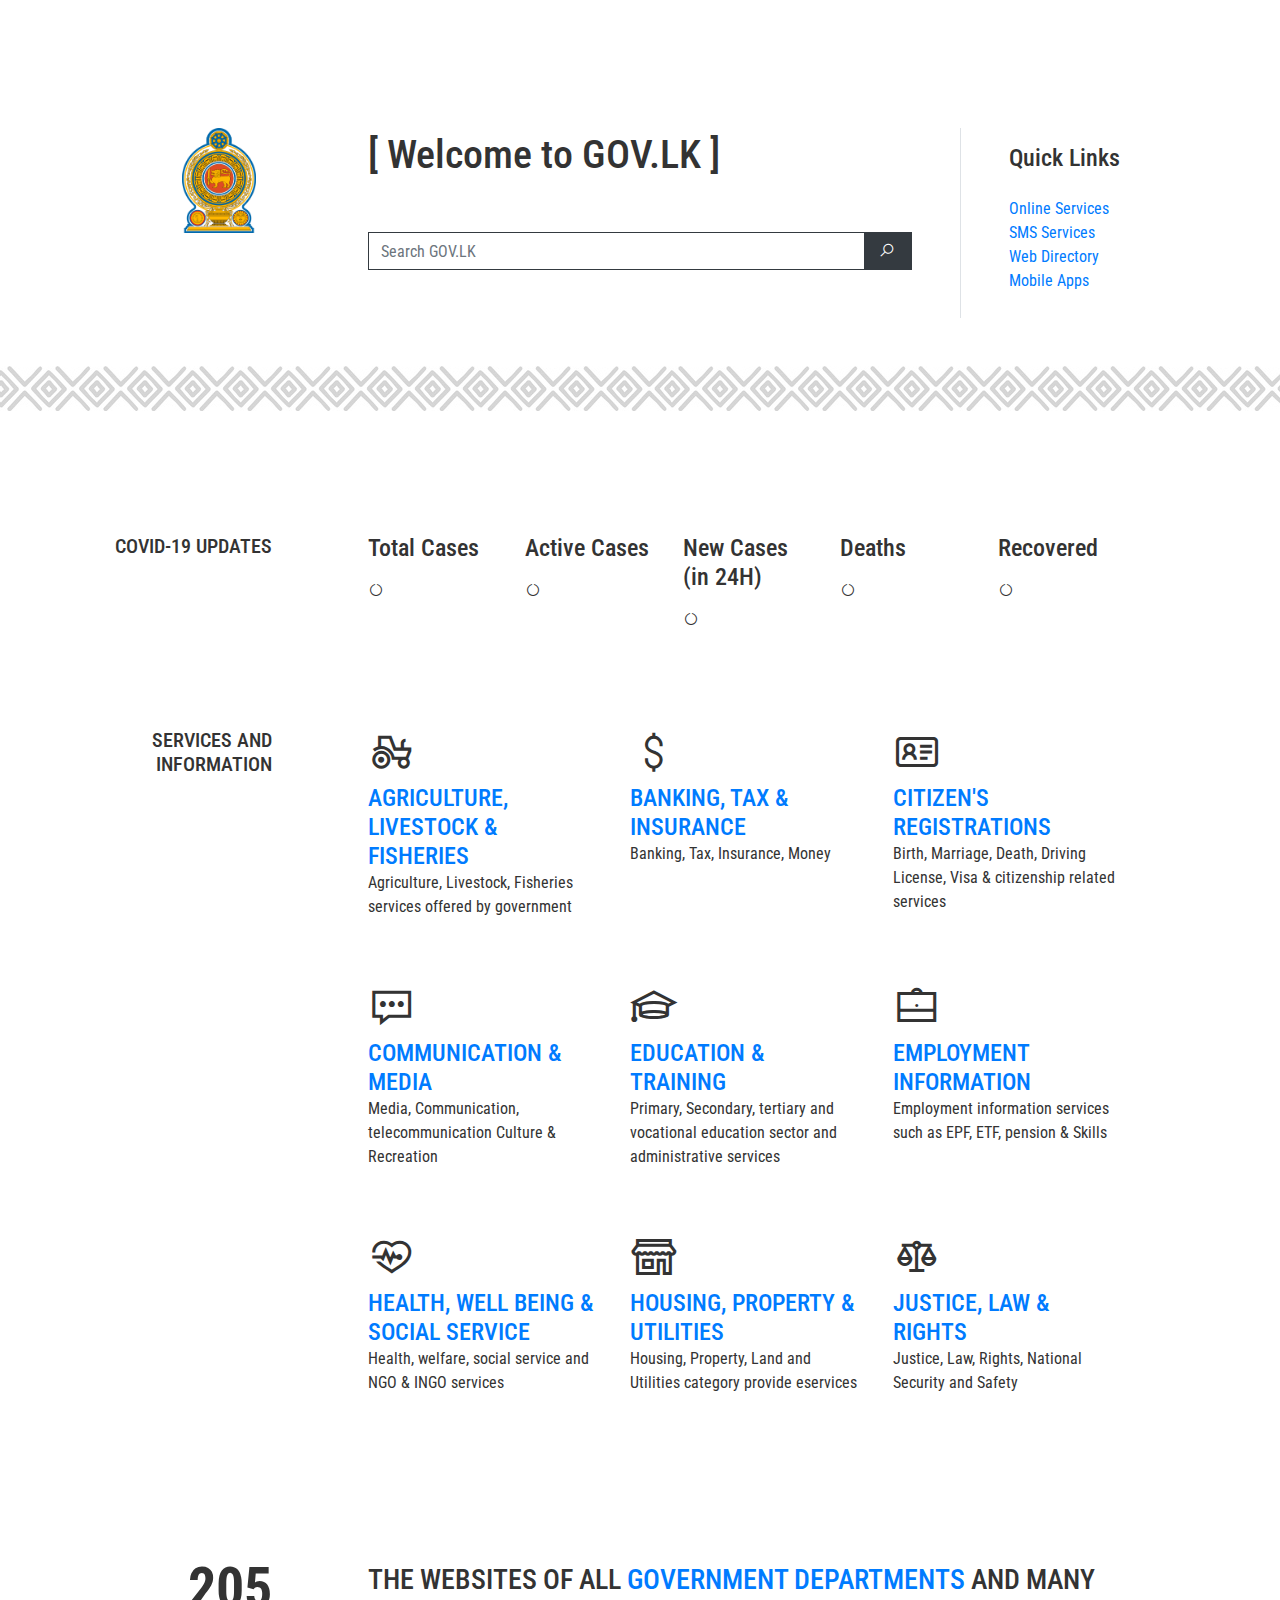
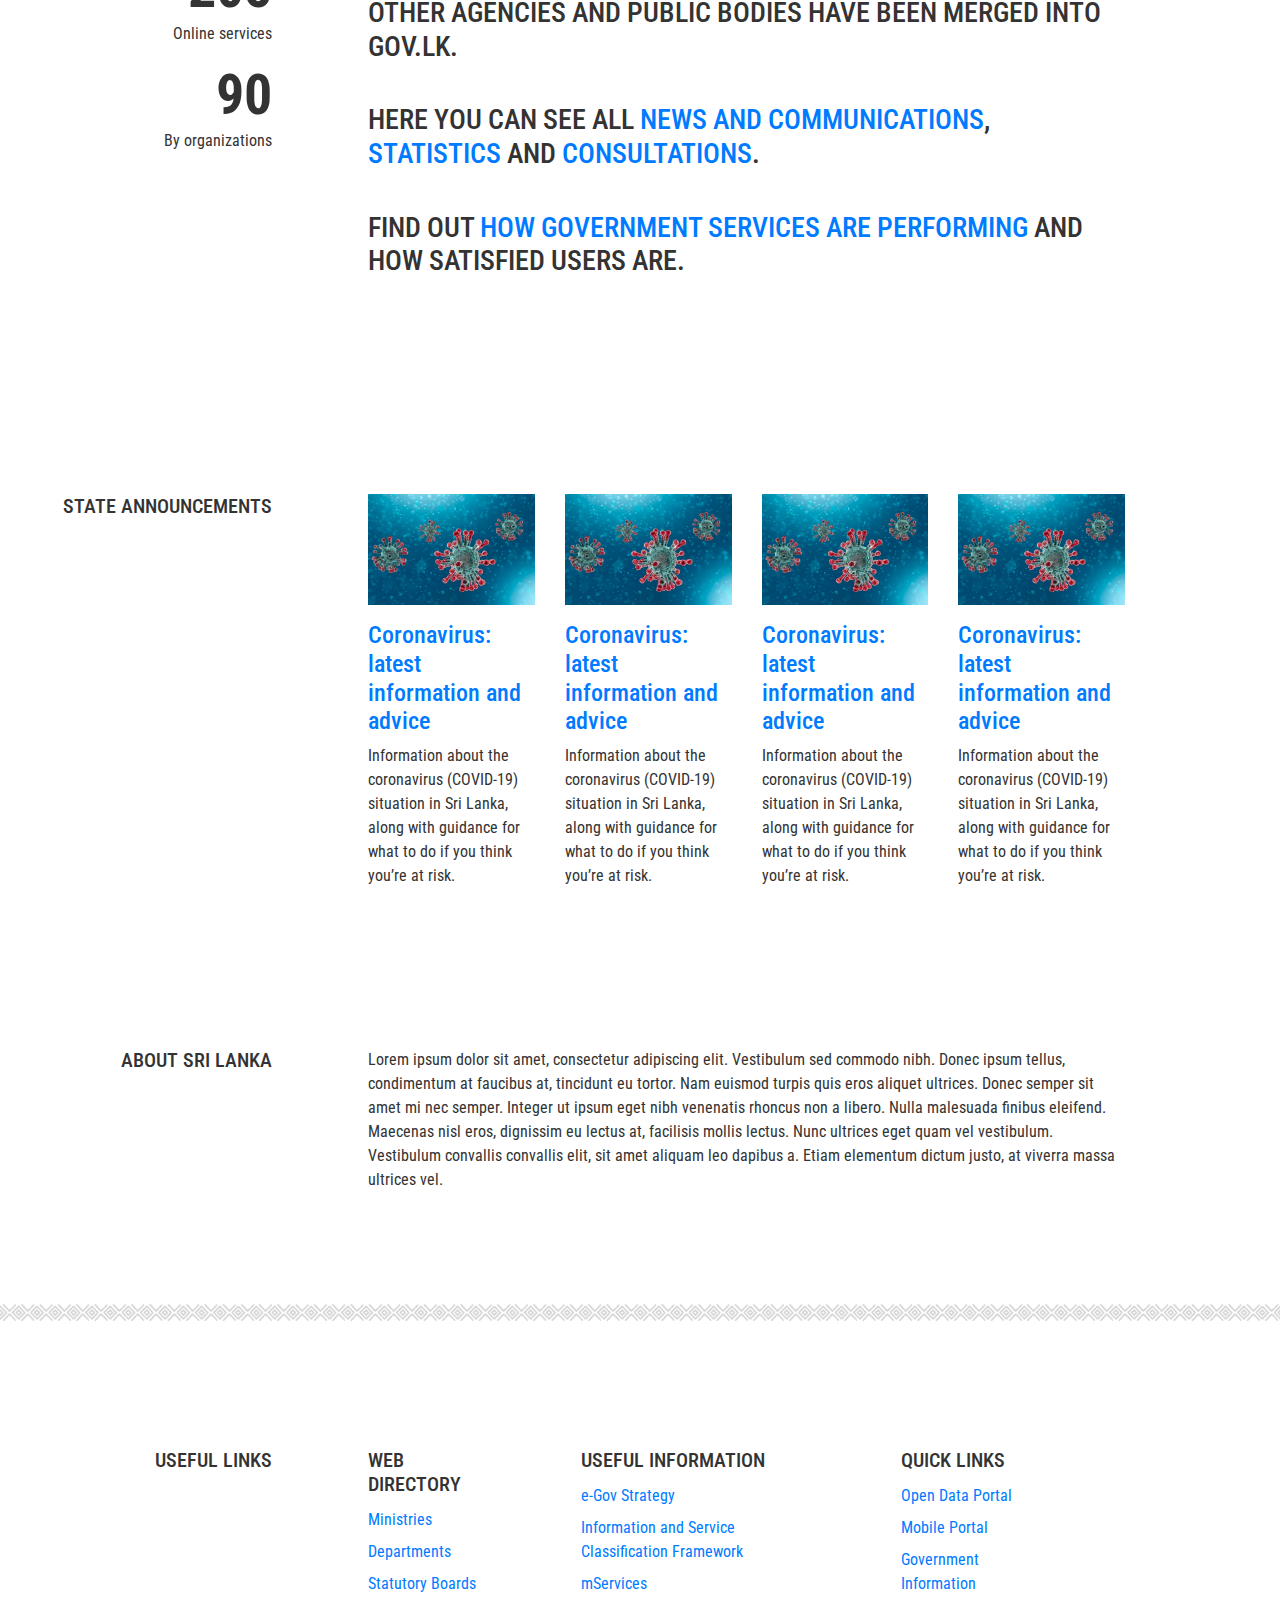
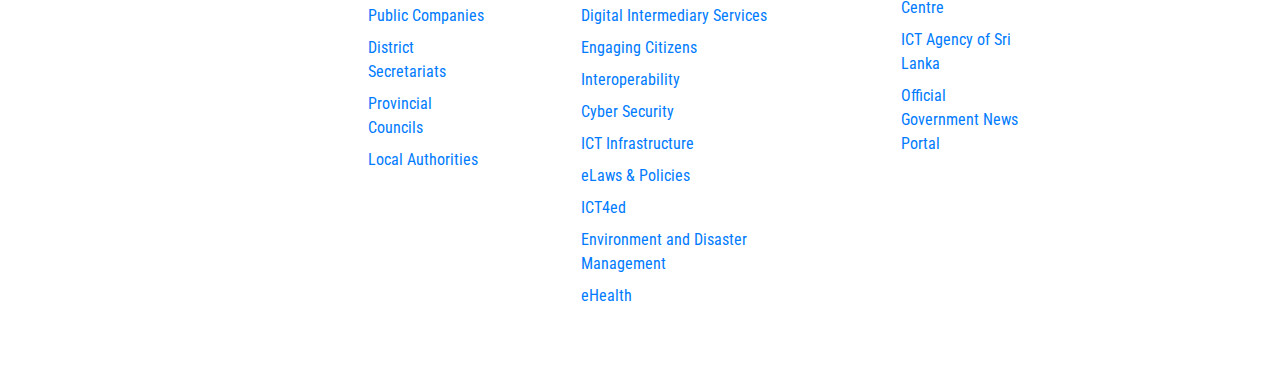
<file: index.html>
<!doctype html>
<html>
<head>
    <link rel="icon" type="image/png" href="http://nipunadodan.com/favicon.png">
    <meta charset="utf-8">
    <meta http-equiv="X-UA-Compatible" content="IE=edge">
    <meta name="viewport" content="width=device-width, initial-scale=1">
    <meta name="description" content="">
    <meta name="keywords" content="">
    <meta name="author" content="Nipuna Dodantenna">
    <meta name="theme-color" content="#65005E" />
    <meta name="apple-itunes-app" content="app-id="/>
    <meta name="google-play-app" content="app-id=">
    <meta name="google-site-verification" content="" />

    <title>GOV.LK</title>

    <link href="https://fonts.googleapis.com/css2?family=Roboto+Condensed:wght@300;400;700&display=swap" rel="stylesheet">
    <link href="assets/css/bootstrap.min.css" rel="stylesheet" />
    <link href="assets/css/intlTelInput.min.css" rel="stylesheet">
    <link href="assets/css/datetimepicker.min.css" rel="stylesheet">
    <link href="assets/css/swiper.min.css" rel="stylesheet">
    <link href="assets/webfonts/fontawesome/css/all.min.css" rel="stylesheet" >
    <link href="assets/webfonts/line-awesome/css/line-awesome.min.css" rel="stylesheet" >
    <link href="assets/css/styles.css" rel="stylesheet" />

    <script src="assets/js/jquery.min.js"></script>
</head>

<body data-spy="scroll" data-target=".navbar" data-offset="56">
    <div id="content">

    </div>
    <script src="assets/js/bootstrap.bundle.min.js"></script>
    <script src="assets/js/datetimepicker.min.js"></script>
    <script src="assets/js/intlTelInput.min.js"></script>

    <script src="assets/js/swiper.min.js"></script>
    <script src="config.js"></script>
    <script src="assets/js/scripts.js"></script>
</body>
</html>
</file>
<file: assets/css/styles.css>
body{font-family:'Roboto Condensed', sans-serif;color:#333}.text-normal{font-size:1rem}.text-small{font-size:0.8rem}.text-bold{font-weight:700}.SF-thin{font-weight:200}h1.home-title{font-weight:700}.pre{font-family:SFMono-Regular,Menlo,Monaco,Consolas,"Liberation Mono","Courier New",monospace;font-size:87.5%;background:#f2f2f2;padding:5px 10px;border-radius:3px}.py-10{padding-top:6rem !important;padding-bottom:6rem !important}.py-15{padding-top:8rem !important;padding-bottom:8rem !important}.pt-15{padding-top:8rem !important}.pb-15{padding-bottom:8rem !important}.state_logo{position:relative;top:3px}#border{background:-webkit-gradient(linear, left bottom, left top, from(rgba(255,255,255,0.8)), to(rgba(255,255,255,0.8))),url("../../assets/images/border.jpg");background:linear-gradient(0deg, rgba(255,255,255,0.8), rgba(255,255,255,0.8)),url("../../assets/images/border.jpg");height:48px;background-repeat:repeat-x}#border-sm{background:-webkit-gradient(linear, left bottom, left top, from(rgba(255,255,255,0.8)), to(rgba(255,255,255,0.8))),url("../../assets/images/border.jpg");background:linear-gradient(0deg, rgba(255,255,255,0.8), rgba(255,255,255,0.8)),url("../../assets/images/border.jpg");background-size:20%;height:48px;background-repeat:repeat-x}

/*# sourceMappingURL=styles.css.map */
</file>
<file: assets/css/intlTelInput.min.css>
.intl-tel-input{position:relative;display:inline-block}.intl-tel-input *{box-sizing:border-box;-moz-box-sizing:border-box}.intl-tel-input .hide{display:none}.intl-tel-input .v-hide{visibility:hidden}.intl-tel-input input,.intl-tel-input input[type=tel],.intl-tel-input input[type=text]{position:relative;z-index:0;margin-top:0!important;margin-bottom:0!important;padding-right:36px;margin-right:0}.intl-tel-input .flag-container{position:absolute;top:0;bottom:0;right:0;padding:1px}.intl-tel-input .selected-flag{z-index:1;position:relative;width:36px;height:100%;padding:0 0 0 8px}.intl-tel-input .selected-flag .iti-flag{position:absolute;top:0;bottom:0;margin:auto}.intl-tel-input .selected-flag .iti-arrow{position:absolute;top:50%;margin-top:-2px;right:6px;width:0;height:0;border-left:3px solid transparent;border-right:3px solid transparent;border-top:4px solid #555}.intl-tel-input .selected-flag .iti-arrow.up{border-top:none;border-bottom:4px solid #555}.intl-tel-input .country-list{position:absolute;z-index:2;list-style:none;text-align:left;padding:0;margin:0 0 0 -1px;box-shadow:1px 1px 4px rgba(0,0,0,.2);background-color:#fff;border:1px solid #ccc;white-space:nowrap;max-height:200px;overflow-y:scroll;-webkit-overflow-scrolling:touch}.intl-tel-input .country-list.dropup{bottom:100%;margin-bottom:-1px}.intl-tel-input .country-list .flag-box{display:inline-block;width:20px}@media (max-width:500px){.intl-tel-input .country-list{white-space:normal}}.intl-tel-input .country-list .divider{padding-bottom:5px;margin-bottom:5px;border-bottom:1px solid #ccc}.intl-tel-input .country-list .country{padding:5px 10px}.intl-tel-input .country-list .country .dial-code{color:#999}.intl-tel-input .country-list .country.highlight{background-color:rgba(0,0,0,.05)}.intl-tel-input .country-list .country-name,.intl-tel-input .country-list .dial-code,.intl-tel-input .country-list .flag-box{vertical-align:middle}.intl-tel-input .country-list .country-name,.intl-tel-input .country-list .flag-box{margin-right:6px}.intl-tel-input.allow-dropdown input,.intl-tel-input.allow-dropdown input[type=tel],.intl-tel-input.allow-dropdown input[type=text],.intl-tel-input.separate-dial-code input,.intl-tel-input.separate-dial-code input[type=tel],.intl-tel-input.separate-dial-code input[type=text]{padding-right:6px;padding-left:52px;margin-left:0}.intl-tel-input.allow-dropdown .flag-container,.intl-tel-input.separate-dial-code .flag-container{right:auto;left:0}.intl-tel-input.allow-dropdown .selected-flag,.intl-tel-input.separate-dial-code .selected-flag{width:46px}.intl-tel-input.allow-dropdown .flag-container:hover{cursor:pointer}.intl-tel-input.allow-dropdown .flag-container:hover .selected-flag{background-color:rgba(0,0,0,.05)}.intl-tel-input.allow-dropdown input[disabled]+.flag-container:hover,.intl-tel-input.allow-dropdown input[readonly]+.flag-container:hover{cursor:default}.intl-tel-input.allow-dropdown input[disabled]+.flag-container:hover .selected-flag,.intl-tel-input.allow-dropdown input[readonly]+.flag-container:hover .selected-flag{background-color:transparent}.intl-tel-input.separate-dial-code .selected-flag{background-color:rgba(0,0,0,.05);display:table}.intl-tel-input.separate-dial-code .selected-dial-code{display:table-cell;vertical-align:middle;padding-left:28px}.intl-tel-input.separate-dial-code.iti-sdc-2 input,.intl-tel-input.separate-dial-code.iti-sdc-2 input[type=tel],.intl-tel-input.separate-dial-code.iti-sdc-2 input[type=text]{padding-left:66px}.intl-tel-input.separate-dial-code.iti-sdc-2 .selected-flag{width:60px}.intl-tel-input.separate-dial-code.allow-dropdown.iti-sdc-2 input,.intl-tel-input.separate-dial-code.allow-dropdown.iti-sdc-2 input[type=tel],.intl-tel-input.separate-dial-code.allow-dropdown.iti-sdc-2 input[type=text]{padding-left:76px}.intl-tel-input.separate-dial-code.allow-dropdown.iti-sdc-2 .selected-flag{width:70px}.intl-tel-input.separate-dial-code.iti-sdc-3 input,.intl-tel-input.separate-dial-code.iti-sdc-3 input[type=tel],.intl-tel-input.separate-dial-code.iti-sdc-3 input[type=text]{padding-left:74px}.intl-tel-input.separate-dial-code.iti-sdc-3 .selected-flag{width:68px}.intl-tel-input.separate-dial-code.allow-dropdown.iti-sdc-3 input,.intl-tel-input.separate-dial-code.allow-dropdown.iti-sdc-3 input[type=tel],.intl-tel-input.separate-dial-code.allow-dropdown.iti-sdc-3 input[type=text]{padding-left:84px}.intl-tel-input.separate-dial-code.allow-dropdown.iti-sdc-3 .selected-flag{width:78px}.intl-tel-input.separate-dial-code.iti-sdc-4 input,.intl-tel-input.separate-dial-code.iti-sdc-4 input[type=tel],.intl-tel-input.separate-dial-code.iti-sdc-4 input[type=text]{padding-left:82px}.intl-tel-input.separate-dial-code.iti-sdc-4 .selected-flag{width:76px}.intl-tel-input.separate-dial-code.allow-dropdown.iti-sdc-4 input,.intl-tel-input.separate-dial-code.allow-dropdown.iti-sdc-4 input[type=tel],.intl-tel-input.separate-dial-code.allow-dropdown.iti-sdc-4 input[type=text]{padding-left:92px}.intl-tel-input.separate-dial-code.allow-dropdown.iti-sdc-4 .selected-flag{width:86px}.intl-tel-input.separate-dial-code.iti-sdc-5 input,.intl-tel-input.separate-dial-code.iti-sdc-5 input[type=tel],.intl-tel-input.separate-dial-code.iti-sdc-5 input[type=text]{padding-left:90px}.intl-tel-input.separate-dial-code.iti-sdc-5 .selected-flag{width:84px}.intl-tel-input.separate-dial-code.allow-dropdown.iti-sdc-5 input,.intl-tel-input.separate-dial-code.allow-dropdown.iti-sdc-5 input[type=tel],.intl-tel-input.separate-dial-code.allow-dropdown.iti-sdc-5 input[type=text]{padding-left:100px}.intl-tel-input.separate-dial-code.allow-dropdown.iti-sdc-5 .selected-flag{width:94px}.intl-tel-input.iti-container{position:absolute;top:-1000px;left:-1000px;z-index:1060;padding:1px}.intl-tel-input.iti-container:hover{cursor:pointer}.iti-mobile .intl-tel-input.iti-container{top:30px;bottom:30px;left:30px;right:30px;position:fixed}.iti-mobile .intl-tel-input .country-list{max-height:100%;width:100%}.iti-mobile .intl-tel-input .country-list .country{padding:10px 10px;line-height:1.5em}.iti-flag{width:20px}.iti-flag.be{width:18px}.iti-flag.ch{width:15px}.iti-flag.mc{width:19px}.iti-flag.ne{width:18px}.iti-flag.np{width:13px}.iti-flag.va{width:15px}@media (-webkit-min-device-pixel-ratio:2),(min-resolution:192dpi){.iti-flag{background-size:5652px 15px}}.iti-flag.ac{height:10px;background-position:0 0}.iti-flag.ad{height:14px;background-position:-22px 0}.iti-flag.ae{height:10px;background-position:-44px 0}.iti-flag.af{height:14px;background-position:-66px 0}.iti-flag.ag{height:14px;background-position:-88px 0}.iti-flag.ai{height:10px;background-position:-110px 0}.iti-flag.al{height:15px;background-position:-132px 0}.iti-flag.am{height:10px;background-position:-154px 0}.iti-flag.ao{height:14px;background-position:-176px 0}.iti-flag.aq{height:14px;background-position:-198px 0}.iti-flag.ar{height:13px;background-position:-220px 0}.iti-flag.as{height:10px;background-position:-242px 0}.iti-flag.at{height:14px;background-position:-264px 0}.iti-flag.au{height:10px;background-position:-286px 0}.iti-flag.aw{height:14px;background-position:-308px 0}.iti-flag.ax{height:13px;background-position:-330px 0}.iti-flag.az{height:10px;background-position:-352px 0}.iti-flag.ba{height:10px;background-position:-374px 0}.iti-flag.bb{height:14px;background-position:-396px 0}.iti-flag.bd{height:12px;background-position:-418px 0}.iti-flag.be{height:15px;background-position:-440px 0}.iti-flag.bf{height:14px;background-position:-460px 0}.iti-flag.bg{height:12px;background-position:-482px 0}.iti-flag.bh{height:12px;background-position:-504px 0}.iti-flag.bi{height:12px;background-position:-526px 0}.iti-flag.bj{height:14px;background-position:-548px 0}.iti-flag.bl{height:14px;background-position:-570px 0}.iti-flag.bm{height:10px;background-position:-592px 0}.iti-flag.bn{height:10px;background-position:-614px 0}.iti-flag.bo{height:14px;background-position:-636px 0}.iti-flag.bq{height:14px;background-position:-658px 0}.iti-flag.br{height:14px;background-position:-680px 0}.iti-flag.bs{height:10px;background-position:-702px 0}.iti-flag.bt{height:14px;background-position:-724px 0}.iti-flag.bv{height:15px;background-position:-746px 0}.iti-flag.bw{height:14px;background-position:-768px 0}.iti-flag.by{height:10px;background-position:-790px 0}.iti-flag.bz{height:14px;background-position:-812px 0}.iti-flag.ca{height:10px;background-position:-834px 0}.iti-flag.cc{height:10px;background-position:-856px 0}.iti-flag.cd{height:15px;background-position:-878px 0}.iti-flag.cf{height:14px;background-position:-900px 0}.iti-flag.cg{height:14px;background-position:-922px 0}.iti-flag.ch{height:15px;background-position:-944px 0}.iti-flag.ci{height:14px;background-position:-961px 0}.iti-flag.ck{height:10px;background-position:-983px 0}.iti-flag.cl{height:14px;background-position:-1005px 0}.iti-flag.cm{height:14px;background-position:-1027px 0}.iti-flag.cn{height:14px;background-position:-1049px 0}.iti-flag.co{height:14px;background-position:-1071px 0}.iti-flag.cp{height:14px;background-position:-1093px 0}.iti-flag.cr{height:12px;background-position:-1115px 0}.iti-flag.cu{height:10px;background-position:-1137px 0}.iti-flag.cv{height:12px;background-position:-1159px 0}.iti-flag.cw{height:14px;background-position:-1181px 0}.iti-flag.cx{height:10px;background-position:-1203px 0}.iti-flag.cy{height:14px;background-position:-1225px 0}.iti-flag.cz{height:14px;background-position:-1247px 0}.iti-flag.de{height:12px;background-position:-1269px 0}.iti-flag.dg{height:10px;background-position:-1291px 0}.iti-flag.dj{height:14px;background-position:-1313px 0}.iti-flag.dk{height:15px;background-position:-1335px 0}.iti-flag.dm{height:10px;background-position:-1357px 0}.iti-flag.do{height:14px;background-position:-1379px 0}.iti-flag.dz{height:14px;background-position:-1401px 0}.iti-flag.ea{height:14px;background-position:-1423px 0}.iti-flag.ec{height:14px;background-position:-1445px 0}.iti-flag.ee{height:13px;background-position:-1467px 0}.iti-flag.eg{height:14px;background-position:-1489px 0}.iti-flag.eh{height:10px;background-position:-1511px 0}.iti-flag.er{height:10px;background-position:-1533px 0}.iti-flag.es{height:14px;background-position:-1555px 0}.iti-flag.et{height:10px;background-position:-1577px 0}.iti-flag.eu{height:14px;background-position:-1599px 0}.iti-flag.fi{height:12px;background-position:-1621px 0}.iti-flag.fj{height:10px;background-position:-1643px 0}.iti-flag.fk{height:10px;background-position:-1665px 0}.iti-flag.fm{height:11px;background-position:-1687px 0}.iti-flag.fo{height:15px;background-position:-1709px 0}.iti-flag.fr{height:14px;background-position:-1731px 0}.iti-flag.ga{height:15px;background-position:-1753px 0}.iti-flag.gb{height:10px;background-position:-1775px 0}.iti-flag.gd{height:12px;background-position:-1797px 0}.iti-flag.ge{height:14px;background-position:-1819px 0}.iti-flag.gf{height:14px;background-position:-1841px 0}.iti-flag.gg{height:14px;background-position:-1863px 0}.iti-flag.gh{height:14px;background-position:-1885px 0}.iti-flag.gi{height:10px;background-position:-1907px 0}.iti-flag.gl{height:14px;background-position:-1929px 0}.iti-flag.gm{height:14px;background-position:-1951px 0}.iti-flag.gn{height:14px;background-position:-1973px 0}.iti-flag.gp{height:14px;background-position:-1995px 0}.iti-flag.gq{height:14px;background-position:-2017px 0}.iti-flag.gr{height:14px;background-position:-2039px 0}.iti-flag.gs{height:10px;background-position:-2061px 0}.iti-flag.gt{height:13px;background-position:-2083px 0}.iti-flag.gu{height:11px;background-position:-2105px 0}.iti-flag.gw{height:10px;background-position:-2127px 0}.iti-flag.gy{height:12px;background-position:-2149px 0}.iti-flag.hk{height:14px;background-position:-2171px 0}.iti-flag.hm{height:10px;background-position:-2193px 0}.iti-flag.hn{height:10px;background-position:-2215px 0}.iti-flag.hr{height:10px;background-position:-2237px 0}.iti-flag.ht{height:12px;background-position:-2259px 0}.iti-flag.hu{height:10px;background-position:-2281px 0}.iti-flag.ic{height:14px;background-position:-2303px 0}.iti-flag.id{height:14px;background-position:-2325px 0}.iti-flag.ie{height:10px;background-position:-2347px 0}.iti-flag.il{height:15px;background-position:-2369px 0}.iti-flag.im{height:10px;background-position:-2391px 0}.iti-flag.in{height:14px;background-position:-2413px 0}.iti-flag.io{height:10px;background-position:-2435px 0}.iti-flag.iq{height:14px;background-position:-2457px 0}.iti-flag.ir{height:12px;background-position:-2479px 0}.iti-flag.is{height:15px;background-position:-2501px 0}.iti-flag.it{height:14px;background-position:-2523px 0}.iti-flag.je{height:12px;background-position:-2545px 0}.iti-flag.jm{height:10px;background-position:-2567px 0}.iti-flag.jo{height:10px;background-position:-2589px 0}.iti-flag.jp{height:14px;background-position:-2611px 0}.iti-flag.ke{height:14px;background-position:-2633px 0}.iti-flag.kg{height:12px;background-position:-2655px 0}.iti-flag.kh{height:13px;background-position:-2677px 0}.iti-flag.ki{height:10px;background-position:-2699px 0}.iti-flag.km{height:12px;background-position:-2721px 0}.iti-flag.kn{height:14px;background-position:-2743px 0}.iti-flag.kp{height:10px;background-position:-2765px 0}.iti-flag.kr{height:14px;background-position:-2787px 0}.iti-flag.kw{height:10px;background-position:-2809px 0}.iti-flag.ky{height:10px;background-position:-2831px 0}.iti-flag.kz{height:10px;background-position:-2853px 0}.iti-flag.la{height:14px;background-position:-2875px 0}.iti-flag.lb{height:14px;background-position:-2897px 0}.iti-flag.lc{height:10px;background-position:-2919px 0}.iti-flag.li{height:12px;background-position:-2941px 0}.iti-flag.lk{height:10px;background-position:-2963px 0}.iti-flag.lr{height:11px;background-position:-2985px 0}.iti-flag.ls{height:14px;background-position:-3007px 0}.iti-flag.lt{height:12px;background-position:-3029px 0}.iti-flag.lu{height:12px;background-position:-3051px 0}.iti-flag.lv{height:10px;background-position:-3073px 0}.iti-flag.ly{height:10px;background-position:-3095px 0}.iti-flag.ma{height:14px;background-position:-3117px 0}.iti-flag.mc{height:15px;background-position:-3139px 0}.iti-flag.md{height:10px;background-position:-3160px 0}.iti-flag.me{height:10px;background-position:-3182px 0}.iti-flag.mf{height:14px;background-position:-3204px 0}.iti-flag.mg{height:14px;background-position:-3226px 0}.iti-flag.mh{height:11px;background-position:-3248px 0}.iti-flag.mk{height:10px;background-position:-3270px 0}.iti-flag.ml{height:14px;background-position:-3292px 0}.iti-flag.mm{height:14px;background-position:-3314px 0}.iti-flag.mn{height:10px;background-position:-3336px 0}.iti-flag.mo{height:14px;background-position:-3358px 0}.iti-flag.mp{height:10px;background-position:-3380px 0}.iti-flag.mq{height:14px;background-position:-3402px 0}.iti-flag.mr{height:14px;background-position:-3424px 0}.iti-flag.ms{height:10px;background-position:-3446px 0}.iti-flag.mt{height:14px;background-position:-3468px 0}.iti-flag.mu{height:14px;background-position:-3490px 0}.iti-flag.mv{height:14px;background-position:-3512px 0}.iti-flag.mw{height:14px;background-position:-3534px 0}.iti-flag.mx{height:12px;background-position:-3556px 0}.iti-flag.my{height:10px;background-position:-3578px 0}.iti-flag.mz{height:14px;background-position:-3600px 0}.iti-flag.na{height:14px;background-position:-3622px 0}.iti-flag.nc{height:10px;background-position:-3644px 0}.iti-flag.ne{height:15px;background-position:-3666px 0}.iti-flag.nf{height:10px;background-position:-3686px 0}.iti-flag.ng{height:10px;background-position:-3708px 0}.iti-flag.ni{height:12px;background-position:-3730px 0}.iti-flag.nl{height:14px;background-position:-3752px 0}.iti-flag.no{height:15px;background-position:-3774px 0}.iti-flag.np{height:15px;background-position:-3796px 0}.iti-flag.nr{height:10px;background-position:-3811px 0}.iti-flag.nu{height:10px;background-position:-3833px 0}.iti-flag.nz{height:10px;background-position:-3855px 0}.iti-flag.om{height:10px;background-position:-3877px 0}.iti-flag.pa{height:14px;background-position:-3899px 0}.iti-flag.pe{height:14px;background-position:-3921px 0}.iti-flag.pf{height:14px;background-position:-3943px 0}.iti-flag.pg{height:15px;background-position:-3965px 0}.iti-flag.ph{height:10px;background-position:-3987px 0}.iti-flag.pk{height:14px;background-position:-4009px 0}.iti-flag.pl{height:13px;background-position:-4031px 0}.iti-flag.pm{height:14px;background-position:-4053px 0}.iti-flag.pn{height:10px;background-position:-4075px 0}.iti-flag.pr{height:14px;background-position:-4097px 0}.iti-flag.ps{height:10px;background-position:-4119px 0}.iti-flag.pt{height:14px;background-position:-4141px 0}.iti-flag.pw{height:13px;background-position:-4163px 0}.iti-flag.py{height:11px;background-position:-4185px 0}.iti-flag.qa{height:8px;background-position:-4207px 0}.iti-flag.re{height:14px;background-position:-4229px 0}.iti-flag.ro{height:14px;background-position:-4251px 0}.iti-flag.rs{height:14px;background-position:-4273px 0}.iti-flag.ru{height:14px;background-position:-4295px 0}.iti-flag.rw{height:14px;background-position:-4317px 0}.iti-flag.sa{height:14px;background-position:-4339px 0}.iti-flag.sb{height:10px;background-position:-4361px 0}.iti-flag.sc{height:10px;background-position:-4383px 0}.iti-flag.sd{height:10px;background-position:-4405px 0}.iti-flag.se{height:13px;background-position:-4427px 0}.iti-flag.sg{height:14px;background-position:-4449px 0}.iti-flag.sh{height:10px;background-position:-4471px 0}.iti-flag.si{height:10px;background-position:-4493px 0}.iti-flag.sj{height:15px;background-position:-4515px 0}.iti-flag.sk{height:14px;background-position:-4537px 0}.iti-flag.sl{height:14px;background-position:-4559px 0}.iti-flag.sm{height:15px;background-position:-4581px 0}.iti-flag.sn{height:14px;background-position:-4603px 0}.iti-flag.so{height:14px;background-position:-4625px 0}.iti-flag.sr{height:14px;background-position:-4647px 0}.iti-flag.ss{height:10px;background-position:-4669px 0}.iti-flag.st{height:10px;background-position:-4691px 0}.iti-flag.sv{height:12px;background-position:-4713px 0}.iti-flag.sx{height:14px;background-position:-4735px 0}.iti-flag.sy{height:14px;background-position:-4757px 0}.iti-flag.sz{height:14px;background-position:-4779px 0}.iti-flag.ta{height:10px;background-position:-4801px 0}.iti-flag.tc{height:10px;background-position:-4823px 0}.iti-flag.td{height:14px;background-position:-4845px 0}.iti-flag.tf{height:14px;background-position:-4867px 0}.iti-flag.tg{height:13px;background-position:-4889px 0}.iti-flag.th{height:14px;background-position:-4911px 0}.iti-flag.tj{height:10px;background-position:-4933px 0}.iti-flag.tk{height:10px;background-position:-4955px 0}.iti-flag.tl{height:10px;background-position:-4977px 0}.iti-flag.tm{height:14px;background-position:-4999px 0}.iti-flag.tn{height:14px;background-position:-5021px 0}.iti-flag.to{height:10px;background-position:-5043px 0}.iti-flag.tr{height:14px;background-position:-5065px 0}.iti-flag.tt{height:12px;background-position:-5087px 0}.iti-flag.tv{height:10px;background-position:-5109px 0}.iti-flag.tw{height:14px;background-position:-5131px 0}.iti-flag.tz{height:14px;background-position:-5153px 0}.iti-flag.ua{height:14px;background-position:-5175px 0}.iti-flag.ug{height:14px;background-position:-5197px 0}.iti-flag.um{height:11px;background-position:-5219px 0}.iti-flag.un{height:14px;background-position:-5241px 0}.iti-flag.us{height:11px;background-position:-5263px 0}.iti-flag.uy{height:14px;background-position:-5285px 0}.iti-flag.uz{height:10px;background-position:-5307px 0}.iti-flag.va{height:15px;background-position:-5329px 0}.iti-flag.vc{height:14px;background-position:-5346px 0}.iti-flag.ve{height:14px;background-position:-5368px 0}.iti-flag.vg{height:10px;background-position:-5390px 0}.iti-flag.vi{height:14px;background-position:-5412px 0}.iti-flag.vn{height:14px;background-position:-5434px 0}.iti-flag.vu{height:12px;background-position:-5456px 0}.iti-flag.wf{height:14px;background-position:-5478px 0}.iti-flag.ws{height:10px;background-position:-5500px 0}.iti-flag.xk{height:15px;background-position:-5522px 0}.iti-flag.ye{height:14px;background-position:-5544px 0}.iti-flag.yt{height:14px;background-position:-5566px 0}.iti-flag.za{height:14px;background-position:-5588px 0}.iti-flag.zm{height:14px;background-position:-5610px 0}.iti-flag.zw{height:10px;background-position:-5632px 0}.iti-flag{width:20px;height:15px;box-shadow:0 0 1px 0 #888;background-image:url(../img/flags.png);background-repeat:no-repeat;background-color:#dbdbdb;background-position:20px 0}@media (-webkit-min-device-pixel-ratio:2),(min-resolution:192dpi){.iti-flag{background-image:url(../img/flags@2x.png)}}.iti-flag.np{background-color:transparent}
</file>
<file: assets/css/datetimepicker.min.css>
/*!
 * Datetimepicker for Bootstrap
 *
 * Copyright 2012 Stefan Petre
 * Improvements by Andrew Rowls
 * Licensed under the Apache License v2.0
 * http://www.apache.org/licenses/LICENSE-2.0
 *
 */.datetimepicker{padding:4px;margin-top:1px;-webkit-border-radius:4px;-moz-border-radius:4px;border-radius:4px;direction:ltr}.datetimepicker-inline{width:220px}.datetimepicker.datetimepicker-rtl{direction:rtl}.datetimepicker.datetimepicker-rtl table tr td span{float:right}.datetimepicker-dropdown,.datetimepicker-dropdown-left{top:0;left:0}[class*=" datetimepicker-dropdown"]:before{content:'';display:inline-block;border-left:7px solid transparent;border-right:7px solid transparent;border-bottom:7px solid #ccc;border-bottom-color:rgba(0,0,0,0.2);position:absolute}[class*=" datetimepicker-dropdown"]:after{content:'';display:inline-block;border-left:6px solid transparent;border-right:6px solid transparent;border-bottom:6px solid #fff;position:absolute}[class*=" datetimepicker-dropdown-top"]:before{content:'';display:inline-block;border-left:7px solid transparent;border-right:7px solid transparent;border-top:7px solid #ccc;border-top-color:rgba(0,0,0,0.2);border-bottom:0}[class*=" datetimepicker-dropdown-top"]:after{content:'';display:inline-block;border-left:6px solid transparent;border-right:6px solid transparent;border-top:6px solid #fff;border-bottom:0}.datetimepicker-dropdown-bottom-left:before{top:-7px;right:6px}.datetimepicker-dropdown-bottom-left:after{top:-6px;right:7px}.datetimepicker-dropdown-bottom-right:before{top:-7px;left:6px}.datetimepicker-dropdown-bottom-right:after{top:-6px;left:7px}.datetimepicker-dropdown-top-left:before{bottom:-7px;right:6px}.datetimepicker-dropdown-top-left:after{bottom:-6px;right:7px}.datetimepicker-dropdown-top-right:before{bottom:-7px;left:6px}.datetimepicker-dropdown-top-right:after{bottom:-6px;left:7px}.datetimepicker>div{display:none}.datetimepicker.minutes div.datetimepicker-minutes{display:block}.datetimepicker.hours div.datetimepicker-hours{display:block}.datetimepicker.days div.datetimepicker-days{display:block}.datetimepicker.months div.datetimepicker-months{display:block}.datetimepicker.years div.datetimepicker-years{display:block}.datetimepicker table{margin:0}.datetimepicker td,.datetimepicker th{text-align:center;width:20px;height:20px;-webkit-border-radius:4px;-moz-border-radius:4px;border-radius:4px;border:0}.table-striped .datetimepicker table tr td,.table-striped .datetimepicker table tr th{background-color:transparent}.datetimepicker table tr td.minute:hover{background:#eee;cursor:pointer}.datetimepicker table tr td.hour:hover{background:#eee;cursor:pointer}.datetimepicker table tr td.day:hover{background:#eee;cursor:pointer}.datetimepicker table tr td.old,.datetimepicker table tr td.new{color:#999}.datetimepicker table tr td.disabled,.datetimepicker table tr td.disabled:hover{background:0;color:#999;cursor:default}.datetimepicker table tr td.today,.datetimepicker table tr td.today:hover,.datetimepicker table tr td.today.disabled,.datetimepicker table tr td.today.disabled:hover{background-color:#fde19a;background-image:-moz-linear-gradient(top,#fdd49a,#fdf59a);background-image:-ms-linear-gradient(top,#fdd49a,#fdf59a);background-image:-webkit-gradient(linear,0 0,0 100%,from(#fdd49a),to(#fdf59a));background-image:-webkit-linear-gradient(top,#fdd49a,#fdf59a);background-image:-o-linear-gradient(top,#fdd49a,#fdf59a);background-image:linear-gradient(to bottom,#fdd49a,#fdf59a);background-repeat:repeat-x;filter:progid:DXImageTransform.Microsoft.gradient(startColorstr='#fdd49a',endColorstr='#fdf59a',GradientType=0);border-color:#fdf59a #fdf59a #fbed50;border-color:rgba(0,0,0,0.1) rgba(0,0,0,0.1) rgba(0,0,0,0.25);filter:progid:DXImageTransform.Microsoft.gradient(enabled=false)}.datetimepicker table tr td.today:hover,.datetimepicker table tr td.today:hover:hover,.datetimepicker table tr td.today.disabled:hover,.datetimepicker table tr td.today.disabled:hover:hover,.datetimepicker table tr td.today:active,.datetimepicker table tr td.today:hover:active,.datetimepicker table tr td.today.disabled:active,.datetimepicker table tr td.today.disabled:hover:active,.datetimepicker table tr td.today.active,.datetimepicker table tr td.today:hover.active,.datetimepicker table tr td.today.disabled.active,.datetimepicker table tr td.today.disabled:hover.active,.datetimepicker table tr td.today.disabled,.datetimepicker table tr td.today:hover.disabled,.datetimepicker table tr td.today.disabled.disabled,.datetimepicker table tr td.today.disabled:hover.disabled,.datetimepicker table tr td.today[disabled],.datetimepicker table tr td.today:hover[disabled],.datetimepicker table tr td.today.disabled[disabled],.datetimepicker table tr td.today.disabled:hover[disabled]{background-color:#fdf59a}.datetimepicker table tr td.today:active,.datetimepicker table tr td.today:hover:active,.datetimepicker table tr td.today.disabled:active,.datetimepicker table tr td.today.disabled:hover:active,.datetimepicker table tr td.today.active,.datetimepicker table tr td.today:hover.active,.datetimepicker table tr td.today.disabled.active,.datetimepicker table tr td.today.disabled:hover.active{background-color:#fbf069}.datetimepicker table tr td.active,.datetimepicker table tr td.active:hover,.datetimepicker table tr td.active.disabled,.datetimepicker table tr td.active.disabled:hover{background-color:#006dcc;background-image:-moz-linear-gradient(top,#08c,#04c);background-image:-ms-linear-gradient(top,#08c,#04c);background-image:-webkit-gradient(linear,0 0,0 100%,from(#08c),to(#04c));background-image:-webkit-linear-gradient(top,#08c,#04c);background-image:-o-linear-gradient(top,#08c,#04c);background-image:linear-gradient(to bottom,#08c,#04c);background-repeat:repeat-x;filter:progid:DXImageTransform.Microsoft.gradient(startColorstr='#0088cc',endColorstr='#0044cc',GradientType=0);border-color:#04c #04c #002a80;border-color:rgba(0,0,0,0.1) rgba(0,0,0,0.1) rgba(0,0,0,0.25);filter:progid:DXImageTransform.Microsoft.gradient(enabled=false);color:#fff;text-shadow:0 -1px 0 rgba(0,0,0,0.25)}.datetimepicker table tr td.active:hover,.datetimepicker table tr td.active:hover:hover,.datetimepicker table tr td.active.disabled:hover,.datetimepicker table tr td.active.disabled:hover:hover,.datetimepicker table tr td.active:active,.datetimepicker table tr td.active:hover:active,.datetimepicker table tr td.active.disabled:active,.datetimepicker table tr td.active.disabled:hover:active,.datetimepicker table tr td.active.active,.datetimepicker table tr td.active:hover.active,.datetimepicker table tr td.active.disabled.active,.datetimepicker table tr td.active.disabled:hover.active,.datetimepicker table tr td.active.disabled,.datetimepicker table tr td.active:hover.disabled,.datetimepicker table tr td.active.disabled.disabled,.datetimepicker table tr td.active.disabled:hover.disabled,.datetimepicker table tr td.active[disabled],.datetimepicker table tr td.active:hover[disabled],.datetimepicker table tr td.active.disabled[disabled],.datetimepicker table tr td.active.disabled:hover[disabled]{background-color:#04c}.datetimepicker table tr td.active:active,.datetimepicker table tr td.active:hover:active,.datetimepicker table tr td.active.disabled:active,.datetimepicker table tr td.active.disabled:hover:active,.datetimepicker table tr td.active.active,.datetimepicker table tr td.active:hover.active,.datetimepicker table tr td.active.disabled.active,.datetimepicker table tr td.active.disabled:hover.active{background-color:#039}.datetimepicker table tr td span{display:block;width:23%;height:54px;line-height:54px;float:left;margin:1%;cursor:pointer;-webkit-border-radius:4px;-moz-border-radius:4px;border-radius:4px}.datetimepicker .datetimepicker-hours span{height:26px;line-height:26px}.datetimepicker .datetimepicker-hours table tr td span.hour_am,.datetimepicker .datetimepicker-hours table tr td span.hour_pm{width:14.6%}.datetimepicker .datetimepicker-hours fieldset legend,.datetimepicker .datetimepicker-minutes fieldset legend{margin-bottom:inherit;line-height:30px}.datetimepicker .datetimepicker-minutes span{height:26px;line-height:26px}.datetimepicker table tr td span:hover{background:#eee}.datetimepicker table tr td span.disabled,.datetimepicker table tr td span.disabled:hover{background:0;color:#999;cursor:default}.datetimepicker table tr td span.active,.datetimepicker table tr td span.active:hover,.datetimepicker table tr td span.active.disabled,.datetimepicker table tr td span.active.disabled:hover{background-color:#006dcc;background-image:-moz-linear-gradient(top,#08c,#04c);background-image:-ms-linear-gradient(top,#08c,#04c);background-image:-webkit-gradient(linear,0 0,0 100%,from(#08c),to(#04c));background-image:-webkit-linear-gradient(top,#08c,#04c);background-image:-o-linear-gradient(top,#08c,#04c);background-image:linear-gradient(to bottom,#08c,#04c);background-repeat:repeat-x;filter:progid:DXImageTransform.Microsoft.gradient(startColorstr='#0088cc',endColorstr='#0044cc',GradientType=0);border-color:#04c #04c #002a80;border-color:rgba(0,0,0,0.1) rgba(0,0,0,0.1) rgba(0,0,0,0.25);filter:progid:DXImageTransform.Microsoft.gradient(enabled=false);color:#fff;text-shadow:0 -1px 0 rgba(0,0,0,0.25)}.datetimepicker table tr td span.active:hover,.datetimepicker table tr td span.active:hover:hover,.datetimepicker table tr td span.active.disabled:hover,.datetimepicker table tr td span.active.disabled:hover:hover,.datetimepicker table tr td span.active:active,.datetimepicker table tr td span.active:hover:active,.datetimepicker table tr td span.active.disabled:active,.datetimepicker table tr td span.active.disabled:hover:active,.datetimepicker table tr td span.active.active,.datetimepicker table tr td span.active:hover.active,.datetimepicker table tr td span.active.disabled.active,.datetimepicker table tr td span.active.disabled:hover.active,.datetimepicker table tr td span.active.disabled,.datetimepicker table tr td span.active:hover.disabled,.datetimepicker table tr td span.active.disabled.disabled,.datetimepicker table tr td span.active.disabled:hover.disabled,.datetimepicker table tr td span.active[disabled],.datetimepicker table tr td span.active:hover[disabled],.datetimepicker table tr td span.active.disabled[disabled],.datetimepicker table tr td span.active.disabled:hover[disabled]{background-color:#04c}.datetimepicker table tr td span.active:active,.datetimepicker table tr td span.active:hover:active,.datetimepicker table tr td span.active.disabled:active,.datetimepicker table tr td span.active.disabled:hover:active,.datetimepicker table tr td span.active.active,.datetimepicker table tr td span.active:hover.active,.datetimepicker table tr td span.active.disabled.active,.datetimepicker table tr td span.active.disabled:hover.active{background-color:#039}.datetimepicker table tr td span.old{color:#999}.datetimepicker th.switch{width:145px}.datetimepicker th span.glyphicon{pointer-events:none}.datetimepicker thead tr:first-child th,.datetimepicker tfoot th{cursor:pointer}.datetimepicker thead tr:first-child th:hover,.datetimepicker tfoot th:hover{background:#eee}.input-append.date .add-on i,.input-prepend.date .add-on i,.input-group.date .input-group-addon span{cursor:pointer;width:14px;height:14px}
</file>
<file: assets/webfonts/line-awesome/css/line-awesome.min.css>
.la,.lab,.lad,.lal,.lar,.las{-moz-osx-font-smoothing:grayscale;-webkit-font-smoothing:antialiased;display:inline-block;font-style:normal;font-variant:normal;text-rendering:auto;line-height:1}.la-lg{font-size:1.33333em;line-height:.75em;vertical-align:-.0667em}.la-xs{font-size:.75em}.la-sm{font-size:.875em}.la-1x{font-size:1em}.la-2x{font-size:2em}.la-3x{font-size:3em}.la-4x{font-size:4em}.la-5x{font-size:5em}.la-6x{font-size:6em}.la-7x{font-size:7em}.la-8x{font-size:8em}.la-9x{font-size:9em}.la-10x{font-size:10em}.la-fw{text-align:center;width:1.25em}.la-ul{list-style-type:none;margin-left:2.5em;padding-left:0}.la-ul>li{position:relative}.la-li{left:-2em;position:absolute;text-align:center;width:2em;line-height:inherit}.la-border{border:solid .08em #eee;border-radius:.1em;padding:.2em .25em .15em}.la-pull-left{float:left}.la-pull-right{float:right}.la.la-pull-left,.lab.la-pull-left,.lal.la-pull-left,.lar.la-pull-left,.las.la-pull-left{margin-right:.3em}.la.la-pull-right,.lab.la-pull-right,.lal.la-pull-right,.lar.la-pull-right,.las.la-pull-right{margin-left:.3em}.la-spin{-webkit-animation:la-spin 2s infinite linear;animation:la-spin 2s infinite linear}.la-pulse{-webkit-animation:la-spin 1s infinite steps(8);animation:la-spin 1s infinite steps(8)}@-webkit-keyframes la-spin{0%{-webkit-transform:rotate(0);transform:rotate(0)}100%{-webkit-transform:rotate(360deg);transform:rotate(360deg)}}@keyframes la-spin{0%{-webkit-transform:rotate(0);transform:rotate(0)}100%{-webkit-transform:rotate(360deg);transform:rotate(360deg)}}.la-rotate-90{-webkit-transform:rotate(90deg);transform:rotate(90deg)}.la-rotate-180{-webkit-transform:rotate(180deg);transform:rotate(180deg)}.la-rotate-270{-webkit-transform:rotate(270deg);transform:rotate(270deg)}.la-flip-horizontal{-webkit-transform:scale(-1,1);transform:scale(-1,1)}.la-flip-vertical{-webkit-transform:scale(1,-1);transform:scale(1,-1)}.la-flip-both,.la-flip-horizontal.la-flip-vertical{-webkit-transform:scale(-1,-1);transform:scale(-1,-1)}:root .la-flip-both,:root .la-flip-horizontal,:root .la-flip-vertical,:root .la-rotate-180,:root .la-rotate-270,:root .la-rotate-90{-webkit-filter:none;filter:none}.la-stack{display:inline-block;height:2em;line-height:2em;position:relative;vertical-align:middle;width:2.5em}.la-stack-1x,.la-stack-2x{left:0;position:absolute;text-align:center;width:100%}.la-stack-1x{line-height:inherit}.la-stack-2x{font-size:2em}.la-inverse{color:#fff}.la-500px:before{content:"\f26e"}.la-accessible-icon:before{content:"\f368"}.la-accusoft:before{content:"\f369"}.la-acquisitions-incorporated:before{content:"\f6af"}.la-ad:before{content:"\f641"}.la-address-book:before{content:"\f2b9"}.la-address-card:before{content:"\f2bb"}.la-adjust:before{content:"\f042"}.la-adn:before{content:"\f170"}.la-adobe:before{content:"\f778"}.la-adversal:before{content:"\f36a"}.la-affiliatetheme:before{content:"\f36b"}.la-air-freshener:before{content:"\f5d0"}.la-airbnb:before{content:"\f834"}.la-algolia:before{content:"\f36c"}.la-align-center:before{content:"\f037"}.la-align-justify:before{content:"\f039"}.la-align-left:before{content:"\f036"}.la-align-right:before{content:"\f038"}.la-alipay:before{content:"\f642"}.la-allergies:before{content:"\f461"}.la-amazon:before{content:"\f270"}.la-amazon-pay:before{content:"\f42c"}.la-ambulance:before{content:"\f0f9"}.la-american-sign-language-interpreting:before{content:"\f2a3"}.la-amilia:before{content:"\f36d"}.la-anchor:before{content:"\f13d"}.la-android:before{content:"\f17b"}.la-angellist:before{content:"\f209"}.la-angle-double-down:before{content:"\f103"}.la-angle-double-left:before{content:"\f100"}.la-angle-double-right:before{content:"\f101"}.la-angle-double-up:before{content:"\f102"}.la-angle-down:before{content:"\f107"}.la-angle-left:before{content:"\f104"}.la-angle-right:before{content:"\f105"}.la-angle-up:before{content:"\f106"}.la-angry:before{content:"\f556"}.la-angrycreative:before{content:"\f36e"}.la-angular:before{content:"\f420"}.la-ankh:before{content:"\f644"}.la-app-store:before{content:"\f36f"}.la-app-store-ios:before{content:"\f370"}.la-apper:before{content:"\f371"}.la-apple:before{content:"\f179"}.la-apple-alt:before{content:"\f5d1"}.la-apple-pay:before{content:"\f415"}.la-archive:before{content:"\f187"}.la-archway:before{content:"\f557"}.la-arrow-alt-circle-down:before{content:"\f358"}.la-arrow-alt-circle-left:before{content:"\f359"}.la-arrow-alt-circle-right:before{content:"\f35a"}.la-arrow-alt-circle-up:before{content:"\f35b"}.la-arrow-circle-down:before{content:"\f0ab"}.la-arrow-circle-left:before{content:"\f0a8"}.la-arrow-circle-right:before{content:"\f0a9"}.la-arrow-circle-up:before{content:"\f0aa"}.la-arrow-down:before{content:"\f063"}.la-arrow-left:before{content:"\f060"}.la-arrow-right:before{content:"\f061"}.la-arrow-up:before{content:"\f062"}.la-arrows-alt:before{content:"\f0b2"}.la-arrows-alt-h:before{content:"\f337"}.la-arrows-alt-v:before{content:"\f338"}.la-artstation:before{content:"\f77a"}.la-assistive-listening-systems:before{content:"\f2a2"}.la-asterisk:before{content:"\f069"}.la-asymmetrik:before{content:"\f372"}.la-at:before{content:"\f1fa"}.la-atlas:before{content:"\f558"}.la-atlassian:before{content:"\f77b"}.la-atom:before{content:"\f5d2"}.la-audible:before{content:"\f373"}.la-audio-description:before{content:"\f29e"}.la-autoprefixer:before{content:"\f41c"}.la-avianex:before{content:"\f374"}.la-aviato:before{content:"\f421"}.la-award:before{content:"\f559"}.la-aws:before{content:"\f375"}.la-baby:before{content:"\f77c"}.la-baby-carriage:before{content:"\f77d"}.la-backspace:before{content:"\f55a"}.la-backward:before{content:"\f04a"}.la-bacon:before{content:"\f7e5"}.la-balance-scale:before{content:"\f24e"}.la-balance-scale-left:before{content:"\f515"}.la-balance-scale-right:before{content:"\f516"}.la-ban:before{content:"\f05e"}.la-band-aid:before{content:"\f462"}.la-bandcamp:before{content:"\f2d5"}.la-barcode:before{content:"\f02a"}.la-bars:before{content:"\f0c9"}.la-baseball-ball:before{content:"\f433"}.la-basketball-ball:before{content:"\f434"}.la-bath:before{content:"\f2cd"}.la-battery-empty:before{content:"\f244"}.la-battery-full:before{content:"\f240"}.la-battery-half:before{content:"\f242"}.la-battery-quarter:before{content:"\f243"}.la-battery-three-quarters:before{content:"\f241"}.la-battle-net:before{content:"\f835"}.la-bed:before{content:"\f236"}.la-beer:before{content:"\f0fc"}.la-behance:before{content:"\f1b4"}.la-behance-square:before{content:"\f1b5"}.la-bell:before{content:"\f0f3"}.la-bell-slash:before{content:"\f1f6"}.la-bezier-curve:before{content:"\f55b"}.la-bible:before{content:"\f647"}.la-bicycle:before{content:"\f206"}.la-biking:before{content:"\f84a"}.la-bimobject:before{content:"\f378"}.la-binoculars:before{content:"\f1e5"}.la-biohazard:before{content:"\f780"}.la-birthday-cake:before{content:"\f1fd"}.la-bitbucket:before{content:"\f171"}.la-bitcoin:before{content:"\f379"}.la-bity:before{content:"\f37a"}.la-black-tie:before{content:"\f27e"}.la-blackberry:before{content:"\f37b"}.la-blender:before{content:"\f517"}.la-blender-phone:before{content:"\f6b6"}.la-blind:before{content:"\f29d"}.la-blog:before{content:"\f781"}.la-blogger:before{content:"\f37c"}.la-blogger-b:before{content:"\f37d"}.la-bluetooth:before{content:"\f293"}.la-bluetooth-b:before{content:"\f294"}.la-bold:before{content:"\f032"}.la-bolt:before{content:"\f0e7"}.la-bomb:before{content:"\f1e2"}.la-bone:before{content:"\f5d7"}.la-bong:before{content:"\f55c"}.la-book:before{content:"\f02d"}.la-book-dead:before{content:"\f6b7"}.la-book-medical:before{content:"\f7e6"}.la-book-open:before{content:"\f518"}.la-book-reader:before{content:"\f5da"}.la-bookmark:before{content:"\f02e"}.la-bootstrap:before{content:"\f836"}.la-border-all:before{content:"\f84c"}.la-border-none:before{content:"\f850"}.la-border-style:before{content:"\f853"}.la-bowling-ball:before{content:"\f436"}.la-box:before{content:"\f466"}.la-box-open:before{content:"\f49e"}.la-boxes:before{content:"\f468"}.la-braille:before{content:"\f2a1"}.la-brain:before{content:"\f5dc"}.la-bread-slice:before{content:"\f7ec"}.la-briefcase:before{content:"\f0b1"}.la-briefcase-medical:before{content:"\f469"}.la-broadcast-tower:before{content:"\f519"}.la-broom:before{content:"\f51a"}.la-brush:before{content:"\f55d"}.la-btc:before{content:"\f15a"}.la-buffer:before{content:"\f837"}.la-bug:before{content:"\f188"}.la-building:before{content:"\f1ad"}.la-bullhorn:before{content:"\f0a1"}.la-bullseye:before{content:"\f140"}.la-burn:before{content:"\f46a"}.la-buromobelexperte:before{content:"\f37f"}.la-bus:before{content:"\f207"}.la-bus-alt:before{content:"\f55e"}.la-business-time:before{content:"\f64a"}.la-buy-n-large:before{content:"\f8a6"}.la-buysellads:before{content:"\f20d"}.la-calculator:before{content:"\f1ec"}.la-calendar:before{content:"\f133"}.la-calendar-alt:before{content:"\f073"}.la-calendar-check:before{content:"\f274"}.la-calendar-day:before{content:"\f783"}.la-calendar-minus:before{content:"\f272"}.la-calendar-plus:before{content:"\f271"}.la-calendar-times:before{content:"\f273"}.la-calendar-week:before{content:"\f784"}.la-camera:before{content:"\f030"}.la-camera-retro:before{content:"\f083"}.la-campground:before{content:"\f6bb"}.la-canadian-maple-leaf:before{content:"\f785"}.la-candy-cane:before{content:"\f786"}.la-cannabis:before{content:"\f55f"}.la-capsules:before{content:"\f46b"}.la-car:before{content:"\f1b9"}.la-car-alt:before{content:"\f5de"}.la-car-battery:before{content:"\f5df"}.la-car-crash:before{content:"\f5e1"}.la-car-side:before{content:"\f5e4"}.la-caret-down:before{content:"\f0d7"}.la-caret-left:before{content:"\f0d9"}.la-caret-right:before{content:"\f0da"}.la-caret-square-down:before{content:"\f150"}.la-caret-square-left:before{content:"\f191"}.la-caret-square-right:before{content:"\f152"}.la-caret-square-up:before{content:"\f151"}.la-caret-up:before{content:"\f0d8"}.la-carrot:before{content:"\f787"}.la-cart-arrow-down:before{content:"\f218"}.la-cart-plus:before{content:"\f217"}.la-cash-register:before{content:"\f788"}.la-cat:before{content:"\f6be"}.la-cc-amazon-pay:before{content:"\f42d"}.la-cc-amex:before{content:"\f1f3"}.la-cc-apple-pay:before{content:"\f416"}.la-cc-diners-club:before{content:"\f24c"}.la-cc-discover:before{content:"\f1f2"}.la-cc-jcb:before{content:"\f24b"}.la-cc-mastercard:before{content:"\f1f1"}.la-cc-paypal:before{content:"\f1f4"}.la-cc-stripe:before{content:"\f1f5"}.la-cc-visa:before{content:"\f1f0"}.la-centercode:before{content:"\f380"}.la-centos:before{content:"\f789"}.la-certificate:before{content:"\f0a3"}.la-chair:before{content:"\f6c0"}.la-chalkboard:before{content:"\f51b"}.la-chalkboard-teacher:before{content:"\f51c"}.la-charging-station:before{content:"\f5e7"}.la-chart-area:before{content:"\f1fe"}.la-chart-bar:before{content:"\f080"}.la-chart-line:before{content:"\f201"}.la-chart-pie:before{content:"\f200"}.la-check:before{content:"\f00c"}.la-check-circle:before{content:"\f058"}.la-check-double:before{content:"\f560"}.la-check-square:before{content:"\f14a"}.la-cheese:before{content:"\f7ef"}.la-chess:before{content:"\f439"}.la-chess-bishop:before{content:"\f43a"}.la-chess-board:before{content:"\f43c"}.la-chess-king:before{content:"\f43f"}.la-chess-knight:before{content:"\f441"}.la-chess-pawn:before{content:"\f443"}.la-chess-queen:before{content:"\f445"}.la-chess-rook:before{content:"\f447"}.la-chevron-circle-down:before{content:"\f13a"}.la-chevron-circle-left:before{content:"\f137"}.la-chevron-circle-right:before{content:"\f138"}.la-chevron-circle-up:before{content:"\f139"}.la-chevron-down:before{content:"\f078"}.la-chevron-left:before{content:"\f053"}.la-chevron-right:before{content:"\f054"}.la-chevron-up:before{content:"\f077"}.la-child:before{content:"\f1ae"}.la-chrome:before{content:"\f268"}.la-chromecast:before{content:"\f838"}.la-church:before{content:"\f51d"}.la-circle:before{content:"\f111"}.la-circle-notch:before{content:"\f1ce"}.la-city:before{content:"\f64f"}.la-clinic-medical:before{content:"\f7f2"}.la-clipboard:before{content:"\f328"}.la-clipboard-check:before{content:"\f46c"}.la-clipboard-list:before{content:"\f46d"}.la-clock:before{content:"\f017"}.la-clone:before{content:"\f24d"}.la-closed-captioning:before{content:"\f20a"}.la-cloud:before{content:"\f0c2"}.la-cloud-download-alt:before{content:"\f381"}.la-cloud-meatball:before{content:"\f73b"}.la-cloud-moon:before{content:"\f6c3"}.la-cloud-moon-rain:before{content:"\f73c"}.la-cloud-rain:before{content:"\f73d"}.la-cloud-showers-heavy:before{content:"\f740"}.la-cloud-sun:before{content:"\f6c4"}.la-cloud-sun-rain:before{content:"\f743"}.la-cloud-upload-alt:before{content:"\f382"}.la-cloudscale:before{content:"\f383"}.la-cloudsmith:before{content:"\f384"}.la-cloudversify:before{content:"\f385"}.la-cocktail:before{content:"\f561"}.la-code:before{content:"\f121"}.la-code-branch:before{content:"\f126"}.la-codepen:before{content:"\f1cb"}.la-codiepie:before{content:"\f284"}.la-coffee:before{content:"\f0f4"}.la-cog:before{content:"\f013"}.la-cogs:before{content:"\f085"}.la-coins:before{content:"\f51e"}.la-columns:before{content:"\f0db"}.la-comment:before{content:"\f075"}.la-comment-alt:before{content:"\f27a"}.la-comment-dollar:before{content:"\f651"}.la-comment-dots:before{content:"\f4ad"}.la-comment-medical:before{content:"\f7f5"}.la-comment-slash:before{content:"\f4b3"}.la-comments:before{content:"\f086"}.la-comments-dollar:before{content:"\f653"}.la-compact-disc:before{content:"\f51f"}.la-compass:before{content:"\f14e"}.la-compress:before{content:"\f066"}.la-compress-arrows-alt:before{content:"\f78c"}.la-concierge-bell:before{content:"\f562"}.la-confluence:before{content:"\f78d"}.la-connectdevelop:before{content:"\f20e"}.la-contao:before{content:"\f26d"}.la-cookie:before{content:"\f563"}.la-cookie-bite:before{content:"\f564"}.la-copy:before{content:"\f0c5"}.la-copyright:before{content:"\f1f9"}.la-cotton-bureau:before{content:"\f89e"}.la-couch:before{content:"\f4b8"}.la-cpanel:before{content:"\f388"}.la-creative-commons:before{content:"\f25e"}.la-creative-commons-by:before{content:"\f4e7"}.la-creative-commons-nc:before{content:"\f4e8"}.la-creative-commons-nc-eu:before{content:"\f4e9"}.la-creative-commons-nc-jp:before{content:"\f4ea"}.la-creative-commons-nd:before{content:"\f4eb"}.la-creative-commons-pd:before{content:"\f4ec"}.la-creative-commons-pd-alt:before{content:"\f4ed"}.la-creative-commons-remix:before{content:"\f4ee"}.la-creative-commons-sa:before{content:"\f4ef"}.la-creative-commons-sampling:before{content:"\f4f0"}.la-creative-commons-sampling-plus:before{content:"\f4f1"}.la-creative-commons-share:before{content:"\f4f2"}.la-creative-commons-zero:before{content:"\f4f3"}.la-credit-card:before{content:"\f09d"}.la-critical-role:before{content:"\f6c9"}.la-crop:before{content:"\f125"}.la-crop-alt:before{content:"\f565"}.la-cross:before{content:"\f654"}.la-crosshairs:before{content:"\f05b"}.la-crow:before{content:"\f520"}.la-crown:before{content:"\f521"}.la-crutch:before{content:"\f7f7"}.la-css3:before{content:"\f13c"}.la-css3-alt:before{content:"\f38b"}.la-cube:before{content:"\f1b2"}.la-cubes:before{content:"\f1b3"}.la-cut:before{content:"\f0c4"}.la-cuttlefish:before{content:"\f38c"}.la-d-and-d:before{content:"\f38d"}.la-d-and-d-beyond:before{content:"\f6ca"}.la-dashcube:before{content:"\f210"}.la-database:before{content:"\f1c0"}.la-deaf:before{content:"\f2a4"}.la-delicious:before{content:"\f1a5"}.la-democrat:before{content:"\f747"}.la-deploydog:before{content:"\f38e"}.la-deskpro:before{content:"\f38f"}.la-desktop:before{content:"\f108"}.la-dev:before{content:"\f6cc"}.la-deviantart:before{content:"\f1bd"}.la-dharmachakra:before{content:"\f655"}.la-dhl:before{content:"\f790"}.la-diagnoses:before{content:"\f470"}.la-diaspora:before{content:"\f791"}.la-dice:before{content:"\f522"}.la-dice-d20:before{content:"\f6cf"}.la-dice-d6:before{content:"\f6d1"}.la-dice-five:before{content:"\f523"}.la-dice-four:before{content:"\f524"}.la-dice-one:before{content:"\f525"}.la-dice-six:before{content:"\f526"}.la-dice-three:before{content:"\f527"}.la-dice-two:before{content:"\f528"}.la-digg:before{content:"\f1a6"}.la-digital-ocean:before{content:"\f391"}.la-digital-tachograph:before{content:"\f566"}.la-directions:before{content:"\f5eb"}.la-discord:before{content:"\f392"}.la-discourse:before{content:"\f393"}.la-divide:before{content:"\f529"}.la-dizzy:before{content:"\f567"}.la-dna:before{content:"\f471"}.la-dochub:before{content:"\f394"}.la-docker:before{content:"\f395"}.la-dog:before{content:"\f6d3"}.la-dollar-sign:before{content:"\f155"}.la-dolly:before{content:"\f472"}.la-dolly-flatbed:before{content:"\f474"}.la-donate:before{content:"\f4b9"}.la-door-closed:before{content:"\f52a"}.la-door-open:before{content:"\f52b"}.la-dot-circle:before{content:"\f192"}.la-dove:before{content:"\f4ba"}.la-download:before{content:"\f019"}.la-draft2digital:before{content:"\f396"}.la-drafting-compass:before{content:"\f568"}.la-dragon:before{content:"\f6d5"}.la-draw-polygon:before{content:"\f5ee"}.la-dribbble:before{content:"\f17d"}.la-dribbble-square:before{content:"\f397"}.la-dropbox:before{content:"\f16b"}.la-drum:before{content:"\f569"}.la-drum-steelpan:before{content:"\f56a"}.la-drumstick-bite:before{content:"\f6d7"}.la-drupal:before{content:"\f1a9"}.la-dumbbell:before{content:"\f44b"}.la-dumpster:before{content:"\f793"}.la-dumpster-fire:before{content:"\f794"}.la-dungeon:before{content:"\f6d9"}.la-dyalog:before{content:"\f399"}.la-earlybirds:before{content:"\f39a"}.la-ebay:before{content:"\f4f4"}.la-edge:before{content:"\f282"}.la-edit:before{content:"\f044"}.la-egg:before{content:"\f7fb"}.la-eject:before{content:"\f052"}.la-elementor:before{content:"\f430"}.la-ellipsis-h:before{content:"\f141"}.la-ellipsis-v:before{content:"\f142"}.la-ello:before{content:"\f5f1"}.la-ember:before{content:"\f423"}.la-empire:before{content:"\f1d1"}.la-envelope:before{content:"\f0e0"}.la-envelope-open:before{content:"\f2b6"}.la-envelope-open-text:before{content:"\f658"}.la-envelope-square:before{content:"\f199"}.la-envira:before{content:"\f299"}.la-equals:before{content:"\f52c"}.la-eraser:before{content:"\f12d"}.la-erlang:before{content:"\f39d"}.la-ethereum:before{content:"\f42e"}.la-ethernet:before{content:"\f796"}.la-etsy:before{content:"\f2d7"}.la-euro-sign:before{content:"\f153"}.la-evernote:before{content:"\f839"}.la-exchange-alt:before{content:"\f362"}.la-exclamation:before{content:"\f12a"}.la-exclamation-circle:before{content:"\f06a"}.la-exclamation-triangle:before{content:"\f071"}.la-expand:before{content:"\f065"}.la-expand-arrows-alt:before{content:"\f31e"}.la-expeditedssl:before{content:"\f23e"}.la-external-link-alt:before{content:"\f35d"}.la-external-link-square-alt:before{content:"\f360"}.la-eye:before{content:"\f06e"}.la-eye-dropper:before{content:"\f1fb"}.la-eye-slash:before{content:"\f070"}.la-facebook:before{content:"\f09a"}.la-facebook-f:before{content:"\f39e"}.la-facebook-messenger:before{content:"\f39f"}.la-facebook-square:before{content:"\f082"}.la-fan:before{content:"\f863"}.la-fantasy-flight-games:before{content:"\f6dc"}.la-fast-backward:before{content:"\f049"}.la-fast-forward:before{content:"\f050"}.la-fax:before{content:"\f1ac"}.la-feather:before{content:"\f52d"}.la-feather-alt:before{content:"\f56b"}.la-fedex:before{content:"\f797"}.la-fedora:before{content:"\f798"}.la-female:before{content:"\f182"}.la-fighter-jet:before{content:"\f0fb"}.la-figma:before{content:"\f799"}.la-file:before{content:"\f15b"}.la-file-alt:before{content:"\f15c"}.la-file-archive:before{content:"\f1c6"}.la-file-audio:before{content:"\f1c7"}.la-file-code:before{content:"\f1c9"}.la-file-contract:before{content:"\f56c"}.la-file-csv:before{content:"\f6dd"}.la-file-download:before{content:"\f56d"}.la-file-excel:before{content:"\f1c3"}.la-file-export:before{content:"\f56e"}.la-file-image:before{content:"\f1c5"}.la-file-import:before{content:"\f56f"}.la-file-invoice:before{content:"\f570"}.la-file-invoice-dollar:before{content:"\f571"}.la-file-medical:before{content:"\f477"}.la-file-medical-alt:before{content:"\f478"}.la-file-pdf:before{content:"\f1c1"}.la-file-powerpoint:before{content:"\f1c4"}.la-file-prescription:before{content:"\f572"}.la-file-signature:before{content:"\f573"}.la-file-upload:before{content:"\f574"}.la-file-video:before{content:"\f1c8"}.la-file-word:before{content:"\f1c2"}.la-fill:before{content:"\f575"}.la-fill-drip:before{content:"\f576"}.la-film:before{content:"\f008"}.la-filter:before{content:"\f0b0"}.la-fingerprint:before{content:"\f577"}.la-fire:before{content:"\f06d"}.la-fire-alt:before{content:"\f7e4"}.la-fire-extinguisher:before{content:"\f134"}.la-firefox:before{content:"\f269"}.la-first-aid:before{content:"\f479"}.la-first-order:before{content:"\f2b0"}.la-first-order-alt:before{content:"\f50a"}.la-firstdraft:before{content:"\f3a1"}.la-fish:before{content:"\f578"}.la-fist-raised:before{content:"\f6de"}.la-flag:before{content:"\f024"}.la-flag-checkered:before{content:"\f11e"}.la-flag-usa:before{content:"\f74d"}.la-flask:before{content:"\f0c3"}.la-flickr:before{content:"\f16e"}.la-flipboard:before{content:"\f44d"}.la-flushed:before{content:"\f579"}.la-fly:before{content:"\f417"}.la-folder:before{content:"\f07b"}.la-folder-minus:before{content:"\f65d"}.la-folder-open:before{content:"\f07c"}.la-folder-plus:before{content:"\f65e"}.la-font:before{content:"\f031"}.la-font-awesome:before{content:"\f2b4"}.la-font-awesome-alt:before{content:"\f35c"}.la-font-awesome-flag:before{content:"\f425"}.la-font-awesome-logo-full:before{content:"\f4e6"}.la-fonticons:before{content:"\f280"}.la-fonticons-fi:before{content:"\f3a2"}.la-football-ball:before{content:"\f44e"}.la-fort-awesome:before{content:"\f286"}.la-fort-awesome-alt:before{content:"\f3a3"}.la-forumbee:before{content:"\f211"}.la-forward:before{content:"\f04e"}.la-foursquare:before{content:"\f180"}.la-free-code-camp:before{content:"\f2c5"}.la-freebsd:before{content:"\f3a4"}.la-frog:before{content:"\f52e"}.la-frown:before{content:"\f119"}.la-frown-open:before{content:"\f57a"}.la-fulcrum:before{content:"\f50b"}.la-funnel-dollar:before{content:"\f662"}.la-futbol:before{content:"\f1e3"}.la-galactic-republic:before{content:"\f50c"}.la-galactic-senate:before{content:"\f50d"}.la-gamepad:before{content:"\f11b"}.la-gas-pump:before{content:"\f52f"}.la-gavel:before{content:"\f0e3"}.la-gem:before{content:"\f3a5"}.la-genderless:before{content:"\f22d"}.la-get-pocket:before{content:"\f265"}.la-gg:before{content:"\f260"}.la-gg-circle:before{content:"\f261"}.la-ghost:before{content:"\f6e2"}.la-gift:before{content:"\f06b"}.la-gifts:before{content:"\f79c"}.la-git:before{content:"\f1d3"}.la-git-alt:before{content:"\f841"}.la-git-square:before{content:"\f1d2"}.la-github:before{content:"\f09b"}.la-github-alt:before{content:"\f113"}.la-github-square:before{content:"\f092"}.la-gitkraken:before{content:"\f3a6"}.la-gitlab:before{content:"\f296"}.la-gitter:before{content:"\f426"}.la-glass-cheers:before{content:"\f79f"}.la-glass-martini:before{content:"\f000"}.la-glass-martini-alt:before{content:"\f57b"}.la-glass-whiskey:before{content:"\f7a0"}.la-glasses:before{content:"\f530"}.la-glide:before{content:"\f2a5"}.la-glide-g:before{content:"\f2a6"}.la-globe:before{content:"\f0ac"}.la-globe-africa:before{content:"\f57c"}.la-globe-americas:before{content:"\f57d"}.la-globe-asia:before{content:"\f57e"}.la-globe-europe:before{content:"\f7a2"}.la-gofore:before{content:"\f3a7"}.la-golf-ball:before{content:"\f450"}.la-goodreads:before{content:"\f3a8"}.la-goodreads-g:before{content:"\f3a9"}.la-google:before{content:"\f1a0"}.la-google-drive:before{content:"\f3aa"}.la-google-play:before{content:"\f3ab"}.la-google-plus:before{content:"\f2b3"}.la-google-plus-g:before{content:"\f0d5"}.la-google-plus-square:before{content:"\f0d4"}.la-google-wallet:before{content:"\f1ee"}.la-gopuram:before{content:"\f664"}.la-graduation-cap:before{content:"\f19d"}.la-gratipay:before{content:"\f184"}.la-grav:before{content:"\f2d6"}.la-greater-than:before{content:"\f531"}.la-greater-than-equal:before{content:"\f532"}.la-grimace:before{content:"\f57f"}.la-grin:before{content:"\f580"}.la-grin-alt:before{content:"\f581"}.la-grin-beam:before{content:"\f582"}.la-grin-beam-sweat:before{content:"\f583"}.la-grin-hearts:before{content:"\f584"}.la-grin-squint:before{content:"\f585"}.la-grin-squint-tears:before{content:"\f586"}.la-grin-stars:before{content:"\f587"}.la-grin-tears:before{content:"\f588"}.la-grin-tongue:before{content:"\f589"}.la-grin-tongue-squint:before{content:"\f58a"}.la-grin-tongue-wink:before{content:"\f58b"}.la-grin-wink:before{content:"\f58c"}.la-grip-horizontal:before{content:"\f58d"}.la-grip-lines:before{content:"\f7a4"}.la-grip-lines-vertical:before{content:"\f7a5"}.la-grip-vertical:before{content:"\f58e"}.la-gripfire:before{content:"\f3ac"}.la-grunt:before{content:"\f3ad"}.la-guitar:before{content:"\f7a6"}.la-gulp:before{content:"\f3ae"}.la-h-square:before{content:"\f0fd"}.la-hacker-news:before{content:"\f1d4"}.la-hacker-news-square:before{content:"\f3af"}.la-hackerrank:before{content:"\f5f7"}.la-hamburger:before{content:"\f805"}.la-hammer:before{content:"\f6e3"}.la-hamsa:before{content:"\f665"}.la-hand-holding:before{content:"\f4bd"}.la-hand-holding-heart:before{content:"\f4be"}.la-hand-holding-usd:before{content:"\f4c0"}.la-hand-lizard:before{content:"\f258"}.la-hand-middle-finger:before{content:"\f806"}.la-hand-paper:before{content:"\f256"}.la-hand-peace:before{content:"\f25b"}.la-hand-point-down:before{content:"\f0a7"}.la-hand-point-left:before{content:"\f0a5"}.la-hand-point-right:before{content:"\f0a4"}.la-hand-point-up:before{content:"\f0a6"}.la-hand-pointer:before{content:"\f25a"}.la-hand-rock:before{content:"\f255"}.la-hand-scissors:before{content:"\f257"}.la-hand-spock:before{content:"\f259"}.la-hands:before{content:"\f4c2"}.la-hands-helping:before{content:"\f4c4"}.la-handshake:before{content:"\f2b5"}.la-hanukiah:before{content:"\f6e6"}.la-hard-hat:before{content:"\f807"}.la-hashtag:before{content:"\f292"}.la-hat-cowboy:before{content:"\f8c0"}.la-hat-cowboy-side:before{content:"\f8c1"}.la-hat-wizard:before{content:"\f6e8"}.la-haykal:before{content:"\f666"}.la-hdd:before{content:"\f0a0"}.la-heading:before{content:"\f1dc"}.la-headphones:before{content:"\f025"}.la-headphones-alt:before{content:"\f58f"}.la-headset:before{content:"\f590"}.la-heart:before{content:"\f004"}.la-heart-broken:before{content:"\f7a9"}.la-heartbeat:before{content:"\f21e"}.la-helicopter:before{content:"\f533"}.la-highlighter:before{content:"\f591"}.la-hiking:before{content:"\f6ec"}.la-hippo:before{content:"\f6ed"}.la-hips:before{content:"\f452"}.la-hire-a-helper:before{content:"\f3b0"}.la-history:before{content:"\f1da"}.la-hockey-puck:before{content:"\f453"}.la-holly-berry:before{content:"\f7aa"}.la-home:before{content:"\f015"}.la-hooli:before{content:"\f427"}.la-hornbill:before{content:"\f592"}.la-horse:before{content:"\f6f0"}.la-horse-head:before{content:"\f7ab"}.la-hospital:before{content:"\f0f8"}.la-hospital-alt:before{content:"\f47d"}.la-hospital-symbol:before{content:"\f47e"}.la-hot-tub:before{content:"\f593"}.la-hotdog:before{content:"\f80f"}.la-hotel:before{content:"\f594"}.la-hotjar:before{content:"\f3b1"}.la-hourglass:before{content:"\f254"}.la-hourglass-end:before{content:"\f253"}.la-hourglass-half:before{content:"\f252"}.la-hourglass-start:before{content:"\f251"}.la-house-damage:before{content:"\f6f1"}.la-houzz:before{content:"\f27c"}.la-hryvnia:before{content:"\f6f2"}.la-html5:before{content:"\f13b"}.la-hubspot:before{content:"\f3b2"}.la-i-cursor:before{content:"\f246"}.la-ice-cream:before{content:"\f810"}.la-icicles:before{content:"\f7ad"}.la-icons:before{content:"\f86d"}.la-id-badge:before{content:"\f2c1"}.la-id-card:before{content:"\f2c2"}.la-id-card-alt:before{content:"\f47f"}.la-igloo:before{content:"\f7ae"}.la-image:before{content:"\f03e"}.la-images:before{content:"\f302"}.la-imdb:before{content:"\f2d8"}.la-inbox:before{content:"\f01c"}.la-indent:before{content:"\f03c"}.la-industry:before{content:"\f275"}.la-infinity:before{content:"\f534"}.la-info:before{content:"\f129"}.la-info-circle:before{content:"\f05a"}.la-instagram:before{content:"\f16d"}.la-intercom:before{content:"\f7af"}.la-internet-explorer:before{content:"\f26b"}.la-invision:before{content:"\f7b0"}.la-ioxhost:before{content:"\f208"}.la-italic:before{content:"\f033"}.la-itch-io:before{content:"\f83a"}.la-itunes:before{content:"\f3b4"}.la-itunes-note:before{content:"\f3b5"}.la-java:before{content:"\f4e4"}.la-jedi:before{content:"\f669"}.la-jedi-order:before{content:"\f50e"}.la-jenkins:before{content:"\f3b6"}.la-jira:before{content:"\f7b1"}.la-joget:before{content:"\f3b7"}.la-joint:before{content:"\f595"}.la-joomla:before{content:"\f1aa"}.la-journal-whills:before{content:"\f66a"}.la-js:before{content:"\f3b8"}.la-js-square:before{content:"\f3b9"}.la-jsfiddle:before{content:"\f1cc"}.la-kaaba:before{content:"\f66b"}.la-kaggle:before{content:"\f5fa"}.la-key:before{content:"\f084"}.la-keybase:before{content:"\f4f5"}.la-keyboard:before{content:"\f11c"}.la-keycdn:before{content:"\f3ba"}.la-khanda:before{content:"\f66d"}.la-kickstarter:before{content:"\f3bb"}.la-kickstarter-k:before{content:"\f3bc"}.la-kiss:before{content:"\f596"}.la-kiss-beam:before{content:"\f597"}.la-kiss-wink-heart:before{content:"\f598"}.la-kiwi-bird:before{content:"\f535"}.la-korvue:before{content:"\f42f"}.la-landmark:before{content:"\f66f"}.la-language:before{content:"\f1ab"}.la-laptop:before{content:"\f109"}.la-laptop-code:before{content:"\f5fc"}.la-laptop-medical:before{content:"\f812"}.la-laravel:before{content:"\f3bd"}.la-lastfm:before{content:"\f202"}.la-lastfm-square:before{content:"\f203"}.la-laugh:before{content:"\f599"}.la-laugh-beam:before{content:"\f59a"}.la-laugh-squint:before{content:"\f59b"}.la-laugh-wink:before{content:"\f59c"}.la-layer-group:before{content:"\f5fd"}.la-leaf:before{content:"\f06c"}.la-leanpub:before{content:"\f212"}.la-lemon:before{content:"\f094"}.la-less:before{content:"\f41d"}.la-less-than:before{content:"\f536"}.la-less-than-equal:before{content:"\f537"}.la-level-down-alt:before{content:"\f3be"}.la-level-up-alt:before{content:"\f3bf"}.la-life-ring:before{content:"\f1cd"}.la-lightbulb:before{content:"\f0eb"}.la-line:before{content:"\f3c0"}.la-link:before{content:"\f0c1"}.la-linkedin:before{content:"\f08c"}.la-linkedin-in:before{content:"\f0e1"}.la-linode:before{content:"\f2b8"}.la-linux:before{content:"\f17c"}.la-lira-sign:before{content:"\f195"}.la-list:before{content:"\f03a"}.la-list-alt:before{content:"\f022"}.la-list-ol:before{content:"\f0cb"}.la-list-ul:before{content:"\f0ca"}.la-location-arrow:before{content:"\f124"}.la-lock:before{content:"\f023"}.la-lock-open:before{content:"\f3c1"}.la-long-arrow-alt-down:before{content:"\f309"}.la-long-arrow-alt-left:before{content:"\f30a"}.la-long-arrow-alt-right:before{content:"\f30b"}.la-long-arrow-alt-up:before{content:"\f30c"}.la-low-vision:before{content:"\f2a8"}.la-luggage-cart:before{content:"\f59d"}.la-lyft:before{content:"\f3c3"}.la-magento:before{content:"\f3c4"}.la-magic:before{content:"\f0d0"}.la-magnet:before{content:"\f076"}.la-mail-bulk:before{content:"\f674"}.la-mailchimp:before{content:"\f59e"}.la-male:before{content:"\f183"}.la-mandalorian:before{content:"\f50f"}.la-map:before{content:"\f279"}.la-map-marked:before{content:"\f59f"}.la-map-marked-alt:before{content:"\f5a0"}.la-map-marker:before{content:"\f041"}.la-map-marker-alt:before{content:"\f3c5"}.la-map-pin:before{content:"\f276"}.la-map-signs:before{content:"\f277"}.la-markdown:before{content:"\f60f"}.la-marker:before{content:"\f5a1"}.la-mars:before{content:"\f222"}.la-mars-double:before{content:"\f227"}.la-mars-stroke:before{content:"\f229"}.la-mars-stroke-h:before{content:"\f22b"}.la-mars-stroke-v:before{content:"\f22a"}.la-mask:before{content:"\f6fa"}.la-mastodon:before{content:"\f4f6"}.la-maxcdn:before{content:"\f136"}.la-mdb:before{content:"\f8ca"}.la-medal:before{content:"\f5a2"}.la-medapps:before{content:"\f3c6"}.la-medium:before{content:"\f23a"}.la-medium-m:before{content:"\f3c7"}.la-medkit:before{content:"\f0fa"}.la-medrt:before{content:"\f3c8"}.la-meetup:before{content:"\f2e0"}.la-megaport:before{content:"\f5a3"}.la-meh:before{content:"\f11a"}.la-meh-blank:before{content:"\f5a4"}.la-meh-rolling-eyes:before{content:"\f5a5"}.la-memory:before{content:"\f538"}.la-mendeley:before{content:"\f7b3"}.la-menorah:before{content:"\f676"}.la-mercury:before{content:"\f223"}.la-meteor:before{content:"\f753"}.la-microchip:before{content:"\f2db"}.la-microphone:before{content:"\f130"}.la-microphone-alt:before{content:"\f3c9"}.la-microphone-alt-slash:before{content:"\f539"}.la-microphone-slash:before{content:"\f131"}.la-microscope:before{content:"\f610"}.la-microsoft:before{content:"\f3ca"}.la-minus:before{content:"\f068"}.la-minus-circle:before{content:"\f056"}.la-minus-square:before{content:"\f146"}.la-mitten:before{content:"\f7b5"}.la-mix:before{content:"\f3cb"}.la-mixcloud:before{content:"\f289"}.la-mizuni:before{content:"\f3cc"}.la-mobile:before{content:"\f10b"}.la-mobile-alt:before{content:"\f3cd"}.la-modx:before{content:"\f285"}.la-monero:before{content:"\f3d0"}.la-money-bill:before{content:"\f0d6"}.la-money-bill-alt:before{content:"\f3d1"}.la-money-bill-wave:before{content:"\f53a"}.la-money-bill-wave-alt:before{content:"\f53b"}.la-money-check:before{content:"\f53c"}.la-money-check-alt:before{content:"\f53d"}.la-monument:before{content:"\f5a6"}.la-moon:before{content:"\f186"}.la-mortar-pestle:before{content:"\f5a7"}.la-mosque:before{content:"\f678"}.la-motorcycle:before{content:"\f21c"}.la-mountain:before{content:"\f6fc"}.la-mouse:before{content:"\f8cc"}.la-mouse-pointer:before{content:"\f245"}.la-mug-hot:before{content:"\f7b6"}.la-music:before{content:"\f001"}.la-napster:before{content:"\f3d2"}.la-neos:before{content:"\f612"}.la-network-wired:before{content:"\f6ff"}.la-neuter:before{content:"\f22c"}.la-newspaper:before{content:"\f1ea"}.la-nimblr:before{content:"\f5a8"}.la-node:before{content:"\f419"}.la-node-js:before{content:"\f3d3"}.la-not-equal:before{content:"\f53e"}.la-notes-medical:before{content:"\f481"}.la-npm:before{content:"\f3d4"}.la-ns8:before{content:"\f3d5"}.la-nutritionix:before{content:"\f3d6"}.la-object-group:before{content:"\f247"}.la-object-ungroup:before{content:"\f248"}.la-odnoklassniki:before{content:"\f263"}.la-odnoklassniki-square:before{content:"\f264"}.la-oil-can:before{content:"\f613"}.la-old-republic:before{content:"\f510"}.la-om:before{content:"\f679"}.la-opencart:before{content:"\f23d"}.la-openid:before{content:"\f19b"}.la-opera:before{content:"\f26a"}.la-optin-monster:before{content:"\f23c"}.la-orcid:before{content:"\f8d2"}.la-osi:before{content:"\f41a"}.la-otter:before{content:"\f700"}.la-outdent:before{content:"\f03b"}.la-page4:before{content:"\f3d7"}.la-pagelines:before{content:"\f18c"}.la-pager:before{content:"\f815"}.la-paint-brush:before{content:"\f1fc"}.la-paint-roller:before{content:"\f5aa"}.la-palette:before{content:"\f53f"}.la-palfed:before{content:"\f3d8"}.la-pallet:before{content:"\f482"}.la-paper-plane:before{content:"\f1d8"}.la-paperclip:before{content:"\f0c6"}.la-parachute-box:before{content:"\f4cd"}.la-paragraph:before{content:"\f1dd"}.la-parking:before{content:"\f540"}.la-passport:before{content:"\f5ab"}.la-pastafarianism:before{content:"\f67b"}.la-paste:before{content:"\f0ea"}.la-patreon:before{content:"\f3d9"}.la-pause:before{content:"\f04c"}.la-pause-circle:before{content:"\f28b"}.la-paw:before{content:"\f1b0"}.la-paypal:before{content:"\f1ed"}.la-peace:before{content:"\f67c"}.la-pen:before{content:"\f304"}.la-pen-alt:before{content:"\f305"}.la-pen-fancy:before{content:"\f5ac"}.la-pen-nib:before{content:"\f5ad"}.la-pen-square:before{content:"\f14b"}.la-pencil-alt:before{content:"\f303"}.la-pencil-ruler:before{content:"\f5ae"}.la-penny-arcade:before{content:"\f704"}.la-people-carry:before{content:"\f4ce"}.la-pepper-hot:before{content:"\f816"}.la-percent:before{content:"\f295"}.la-percentage:before{content:"\f541"}.la-periscope:before{content:"\f3da"}.la-person-booth:before{content:"\f756"}.la-phabricator:before{content:"\f3db"}.la-phoenix-framework:before{content:"\f3dc"}.la-phoenix-squadron:before{content:"\f511"}.la-phone:before{content:"\f095"}.la-phone-alt:before{content:"\f879"}.la-phone-slash:before{content:"\f3dd"}.la-phone-square:before{content:"\f098"}.la-phone-square-alt:before{content:"\f87b"}.la-phone-volume:before{content:"\f2a0"}.la-photo-video:before{content:"\f87c"}.la-php:before{content:"\f457"}.la-pied-piper:before{content:"\f2ae"}.la-pied-piper-alt:before{content:"\f1a8"}.la-pied-piper-hat:before{content:"\f4e5"}.la-pied-piper-pp:before{content:"\f1a7"}.la-piggy-bank:before{content:"\f4d3"}.la-pills:before{content:"\f484"}.la-pinterest:before{content:"\f0d2"}.la-pinterest-p:before{content:"\f231"}.la-pinterest-square:before{content:"\f0d3"}.la-pizza-slice:before{content:"\f818"}.la-place-of-worship:before{content:"\f67f"}.la-plane:before{content:"\f072"}.la-plane-arrival:before{content:"\f5af"}.la-plane-departure:before{content:"\f5b0"}.la-play:before{content:"\f04b"}.la-play-circle:before{content:"\f144"}.la-playstation:before{content:"\f3df"}.la-plug:before{content:"\f1e6"}.la-plus:before{content:"\f067"}.la-plus-circle:before{content:"\f055"}.la-plus-square:before{content:"\f0fe"}.la-podcast:before{content:"\f2ce"}.la-poll:before{content:"\f681"}.la-poll-h:before{content:"\f682"}.la-poo:before{content:"\f2fe"}.la-poo-storm:before{content:"\f75a"}.la-poop:before{content:"\f619"}.la-portrait:before{content:"\f3e0"}.la-pound-sign:before{content:"\f154"}.la-power-off:before{content:"\f011"}.la-pray:before{content:"\f683"}.la-praying-hands:before{content:"\f684"}.la-prescription:before{content:"\f5b1"}.la-prescription-bottle:before{content:"\f485"}.la-prescription-bottle-alt:before{content:"\f486"}.la-print:before{content:"\f02f"}.la-procedures:before{content:"\f487"}.la-product-hunt:before{content:"\f288"}.la-project-diagram:before{content:"\f542"}.la-pushed:before{content:"\f3e1"}.la-puzzle-piece:before{content:"\f12e"}.la-python:before{content:"\f3e2"}.la-qq:before{content:"\f1d6"}.la-qrcode:before{content:"\f029"}.la-question:before{content:"\f128"}.la-question-circle:before{content:"\f059"}.la-quidditch:before{content:"\f458"}.la-quinscape:before{content:"\f459"}.la-quora:before{content:"\f2c4"}.la-quote-left:before{content:"\f10d"}.la-quote-right:before{content:"\f10e"}.la-quran:before{content:"\f687"}.la-r-project:before{content:"\f4f7"}.la-radiation:before{content:"\f7b9"}.la-radiation-alt:before{content:"\f7ba"}.la-rainbow:before{content:"\f75b"}.la-random:before{content:"\f074"}.la-raspberry-pi:before{content:"\f7bb"}.la-ravelry:before{content:"\f2d9"}.la-react:before{content:"\f41b"}.la-reacteurope:before{content:"\f75d"}.la-readme:before{content:"\f4d5"}.la-rebel:before{content:"\f1d0"}.la-receipt:before{content:"\f543"}.la-record-vinyl:before{content:"\f8d9"}.la-recycle:before{content:"\f1b8"}.la-red-river:before{content:"\f3e3"}.la-reddit:before{content:"\f1a1"}.la-reddit-alien:before{content:"\f281"}.la-reddit-square:before{content:"\f1a2"}.la-redhat:before{content:"\f7bc"}.la-redo:before{content:"\f01e"}.la-redo-alt:before{content:"\f2f9"}.la-registered:before{content:"\f25d"}.la-remove-format:before{content:"\f87d"}.la-renren:before{content:"\f18b"}.la-reply:before{content:"\f3e5"}.la-reply-all:before{content:"\f122"}.la-replyd:before{content:"\f3e6"}.la-republican:before{content:"\f75e"}.la-researchgate:before{content:"\f4f8"}.la-resolving:before{content:"\f3e7"}.la-restroom:before{content:"\f7bd"}.la-retweet:before{content:"\f079"}.la-rev:before{content:"\f5b2"}.la-ribbon:before{content:"\f4d6"}.la-ring:before{content:"\f70b"}.la-road:before{content:"\f018"}.la-robot:before{content:"\f544"}.la-rocket:before{content:"\f135"}.la-rocketchat:before{content:"\f3e8"}.la-rockrms:before{content:"\f3e9"}.la-route:before{content:"\f4d7"}.la-rss:before{content:"\f09e"}.la-rss-square:before{content:"\f143"}.la-ruble-sign:before{content:"\f158"}.la-ruler:before{content:"\f545"}.la-ruler-combined:before{content:"\f546"}.la-ruler-horizontal:before{content:"\f547"}.la-ruler-vertical:before{content:"\f548"}.la-running:before{content:"\f70c"}.la-rupee-sign:before{content:"\f156"}.la-sad-cry:before{content:"\f5b3"}.la-sad-tear:before{content:"\f5b4"}.la-safari:before{content:"\f267"}.la-salesforce:before{content:"\f83b"}.la-sass:before{content:"\f41e"}.la-satellite:before{content:"\f7bf"}.la-satellite-dish:before{content:"\f7c0"}.la-save:before{content:"\f0c7"}.la-schlix:before{content:"\f3ea"}.la-school:before{content:"\f549"}.la-screwdriver:before{content:"\f54a"}.la-scribd:before{content:"\f28a"}.la-scroll:before{content:"\f70e"}.la-sd-card:before{content:"\f7c2"}.la-search:before{content:"\f002"}.la-search-dollar:before{content:"\f688"}.la-search-location:before{content:"\f689"}.la-search-minus:before{content:"\f010"}.la-search-plus:before{content:"\f00e"}.la-searchengin:before{content:"\f3eb"}.la-seedling:before{content:"\f4d8"}.la-sellcast:before{content:"\f2da"}.la-sellsy:before{content:"\f213"}.la-server:before{content:"\f233"}.la-servicestack:before{content:"\f3ec"}.la-shapes:before{content:"\f61f"}.la-share:before{content:"\f064"}.la-share-alt:before{content:"\f1e0"}.la-share-alt-square:before{content:"\f1e1"}.la-share-square:before{content:"\f14d"}.la-shekel-sign:before{content:"\f20b"}.la-shield-alt:before{content:"\f3ed"}.la-ship:before{content:"\f21a"}.la-shipping-fast:before{content:"\f48b"}.la-shirtsinbulk:before{content:"\f214"}.la-shoe-prints:before{content:"\f54b"}.la-shopping-bag:before{content:"\f290"}.la-shopping-basket:before{content:"\f291"}.la-shopping-cart:before{content:"\f07a"}.la-shopware:before{content:"\f5b5"}.la-shower:before{content:"\f2cc"}.la-shuttle-van:before{content:"\f5b6"}.la-sign:before{content:"\f4d9"}.la-sign-in-alt:before{content:"\f2f6"}.la-sign-language:before{content:"\f2a7"}.la-sign-out-alt:before{content:"\f2f5"}.la-signal:before{content:"\f012"}.la-signature:before{content:"\f5b7"}.la-sim-card:before{content:"\f7c4"}.la-simplybuilt:before{content:"\f215"}.la-sistrix:before{content:"\f3ee"}.la-sitemap:before{content:"\f0e8"}.la-sith:before{content:"\f512"}.la-skating:before{content:"\f7c5"}.la-sketch:before{content:"\f7c6"}.la-skiing:before{content:"\f7c9"}.la-skiing-nordic:before{content:"\f7ca"}.la-skull:before{content:"\f54c"}.la-skull-crossbones:before{content:"\f714"}.la-skyatlas:before{content:"\f216"}.la-skype:before{content:"\f17e"}.la-slack:before{content:"\f198"}.la-slack-hash:before{content:"\f3ef"}.la-slash:before{content:"\f715"}.la-sleigh:before{content:"\f7cc"}.la-sliders-h:before{content:"\f1de"}.la-slideshare:before{content:"\f1e7"}.la-smile:before{content:"\f118"}.la-smile-beam:before{content:"\f5b8"}.la-smile-wink:before{content:"\f4da"}.la-smog:before{content:"\f75f"}.la-smoking:before{content:"\f48d"}.la-smoking-ban:before{content:"\f54d"}.la-sms:before{content:"\f7cd"}.la-snapchat:before{content:"\f2ab"}.la-snapchat-ghost:before{content:"\f2ac"}.la-snapchat-square:before{content:"\f2ad"}.la-snowboarding:before{content:"\f7ce"}.la-snowflake:before{content:"\f2dc"}.la-snowman:before{content:"\f7d0"}.la-snowplow:before{content:"\f7d2"}.la-socks:before{content:"\f696"}.la-solar-panel:before{content:"\f5ba"}.la-sort:before{content:"\f0dc"}.la-sort-alpha-down:before{content:"\f15d"}.la-sort-alpha-down-alt:before{content:"\f881"}.la-sort-alpha-up:before{content:"\f15e"}.la-sort-alpha-up-alt:before{content:"\f882"}.la-sort-amount-down:before{content:"\f160"}.la-sort-amount-down-alt:before{content:"\f884"}.la-sort-amount-up:before{content:"\f161"}.la-sort-amount-up-alt:before{content:"\f885"}.la-sort-down:before{content:"\f0dd"}.la-sort-numeric-down:before{content:"\f162"}.la-sort-numeric-down-alt:before{content:"\f886"}.la-sort-numeric-up:before{content:"\f163"}.la-sort-numeric-up-alt:before{content:"\f887"}.la-sort-up:before{content:"\f0de"}.la-soundcloud:before{content:"\f1be"}.la-sourcetree:before{content:"\f7d3"}.la-spa:before{content:"\f5bb"}.la-space-shuttle:before{content:"\f197"}.la-speakap:before{content:"\f3f3"}.la-speaker-deck:before{content:"\f83c"}.la-spell-check:before{content:"\f891"}.la-spider:before{content:"\f717"}.la-spinner:before{content:"\f110"}.la-splotch:before{content:"\f5bc"}.la-spotify:before{content:"\f1bc"}.la-spray-can:before{content:"\f5bd"}.la-square:before{content:"\f0c8"}.la-square-full:before{content:"\f45c"}.la-square-root-alt:before{content:"\f698"}.la-squarespace:before{content:"\f5be"}.la-stack-exchange:before{content:"\f18d"}.la-stack-overflow:before{content:"\f16c"}.la-stackpath:before{content:"\f842"}.la-stamp:before{content:"\f5bf"}.la-star:before{content:"\f005"}.la-star-and-crescent:before{content:"\f699"}.la-star-half:before{content:"\f089"}.la-star-half-alt:before{content:"\f5c0"}.la-star-of-david:before{content:"\f69a"}.la-star-of-life:before{content:"\f621"}.la-staylinked:before{content:"\f3f5"}.la-steam:before{content:"\f1b6"}.la-steam-square:before{content:"\f1b7"}.la-steam-symbol:before{content:"\f3f6"}.la-step-backward:before{content:"\f048"}.la-step-forward:before{content:"\f051"}.la-stethoscope:before{content:"\f0f1"}.la-sticker-mule:before{content:"\f3f7"}.la-sticky-note:before{content:"\f249"}.la-stop:before{content:"\f04d"}.la-stop-circle:before{content:"\f28d"}.la-stopwatch:before{content:"\f2f2"}.la-store:before{content:"\f54e"}.la-store-alt:before{content:"\f54f"}.la-strava:before{content:"\f428"}.la-stream:before{content:"\f550"}.la-street-view:before{content:"\f21d"}.la-strikethrough:before{content:"\f0cc"}.la-stripe:before{content:"\f429"}.la-stripe-s:before{content:"\f42a"}.la-stroopwafel:before{content:"\f551"}.la-studiovinari:before{content:"\f3f8"}.la-stumbleupon:before{content:"\f1a4"}.la-stumbleupon-circle:before{content:"\f1a3"}.la-subscript:before{content:"\f12c"}.la-subway:before{content:"\f239"}.la-suitcase:before{content:"\f0f2"}.la-suitcase-rolling:before{content:"\f5c1"}.la-sun:before{content:"\f185"}.la-superpowers:before{content:"\f2dd"}.la-superscript:before{content:"\f12b"}.la-supple:before{content:"\f3f9"}.la-surprise:before{content:"\f5c2"}.la-suse:before{content:"\f7d6"}.la-swatchbook:before{content:"\f5c3"}.la-swift:before{content:"\f8e1"}.la-swimmer:before{content:"\f5c4"}.la-swimming-pool:before{content:"\f5c5"}.la-symfony:before{content:"\f83d"}.la-synagogue:before{content:"\f69b"}.la-sync:before{content:"\f021"}.la-sync-alt:before{content:"\f2f1"}.la-syringe:before{content:"\f48e"}.la-table:before{content:"\f0ce"}.la-table-tennis:before{content:"\f45d"}.la-tablet:before{content:"\f10a"}.la-tablet-alt:before{content:"\f3fa"}.la-tablets:before{content:"\f490"}.la-tachometer-alt:before{content:"\f3fd"}.la-tag:before{content:"\f02b"}.la-tags:before{content:"\f02c"}.la-tape:before{content:"\f4db"}.la-tasks:before{content:"\f0ae"}.la-taxi:before{content:"\f1ba"}.la-teamspeak:before{content:"\f4f9"}.la-teeth:before{content:"\f62e"}.la-teeth-open:before{content:"\f62f"}.la-telegram:before{content:"\f2c6"}.la-telegram-plane:before{content:"\f3fe"}.la-temperature-high:before{content:"\f769"}.la-temperature-low:before{content:"\f76b"}.la-tencent-weibo:before{content:"\f1d5"}.la-tenge:before{content:"\f7d7"}.la-terminal:before{content:"\f120"}.la-text-height:before{content:"\f034"}.la-text-width:before{content:"\f035"}.la-th:before{content:"\f00a"}.la-th-large:before{content:"\f009"}.la-th-list:before{content:"\f00b"}.la-the-red-yeti:before{content:"\f69d"}.la-theater-masks:before{content:"\f630"}.la-themeco:before{content:"\f5c6"}.la-themeisle:before{content:"\f2b2"}.la-thermometer:before{content:"\f491"}.la-thermometer-empty:before{content:"\f2cb"}.la-thermometer-full:before{content:"\f2c7"}.la-thermometer-half:before{content:"\f2c9"}.la-thermometer-quarter:before{content:"\f2ca"}.la-thermometer-three-quarters:before{content:"\f2c8"}.la-think-peaks:before{content:"\f731"}.la-thumbs-down:before{content:"\f165"}.la-thumbs-up:before{content:"\f164"}.la-thumbtack:before{content:"\f08d"}.la-ticket-alt:before{content:"\f3ff"}.la-times:before{content:"\f00d"}.la-times-circle:before{content:"\f057"}.la-tint:before{content:"\f043"}.la-tint-slash:before{content:"\f5c7"}.la-tired:before{content:"\f5c8"}.la-toggle-off:before{content:"\f204"}.la-toggle-on:before{content:"\f205"}.la-toilet:before{content:"\f7d8"}.la-toilet-paper:before{content:"\f71e"}.la-toolbox:before{content:"\f552"}.la-tools:before{content:"\f7d9"}.la-tooth:before{content:"\f5c9"}.la-torah:before{content:"\f6a0"}.la-torii-gate:before{content:"\f6a1"}.la-tractor:before{content:"\f722"}.la-trade-federation:before{content:"\f513"}.la-trademark:before{content:"\f25c"}.la-traffic-light:before{content:"\f637"}.la-train:before{content:"\f238"}.la-tram:before{content:"\f7da"}.la-transgender:before{content:"\f224"}.la-transgender-alt:before{content:"\f225"}.la-trash:before{content:"\f1f8"}.la-trash-alt:before{content:"\f2ed"}.la-trash-restore:before{content:"\f829"}.la-trash-restore-alt:before{content:"\f82a"}.la-tree:before{content:"\f1bb"}.la-trello:before{content:"\f181"}.la-tripadvisor:before{content:"\f262"}.la-trophy:before{content:"\f091"}.la-truck:before{content:"\f0d1"}.la-truck-loading:before{content:"\f4de"}.la-truck-monster:before{content:"\f63b"}.la-truck-moving:before{content:"\f4df"}.la-truck-pickup:before{content:"\f63c"}.la-tshirt:before{content:"\f553"}.la-tty:before{content:"\f1e4"}.la-tumblr:before{content:"\f173"}.la-tumblr-square:before{content:"\f174"}.la-tv:before{content:"\f26c"}.la-twitch:before{content:"\f1e8"}.la-twitter:before{content:"\f099"}.la-twitter-square:before{content:"\f081"}.la-typo3:before{content:"\f42b"}.la-uber:before{content:"\f402"}.la-ubuntu:before{content:"\f7df"}.la-uikit:before{content:"\f403"}.la-umbraco:before{content:"\f8e8"}.la-umbrella:before{content:"\f0e9"}.la-umbrella-beach:before{content:"\f5ca"}.la-underline:before{content:"\f0cd"}.la-undo:before{content:"\f0e2"}.la-undo-alt:before{content:"\f2ea"}.la-uniregistry:before{content:"\f404"}.la-universal-access:before{content:"\f29a"}.la-university:before{content:"\f19c"}.la-unlink:before{content:"\f127"}.la-unlock:before{content:"\f09c"}.la-unlock-alt:before{content:"\f13e"}.la-untappd:before{content:"\f405"}.la-upload:before{content:"\f093"}.la-ups:before{content:"\f7e0"}.la-usb:before{content:"\f287"}.la-user:before{content:"\f007"}.la-user-alt:before{content:"\f406"}.la-user-alt-slash:before{content:"\f4fa"}.la-user-astronaut:before{content:"\f4fb"}.la-user-check:before{content:"\f4fc"}.la-user-circle:before{content:"\f2bd"}.la-user-clock:before{content:"\f4fd"}.la-user-cog:before{content:"\f4fe"}.la-user-edit:before{content:"\f4ff"}.la-user-friends:before{content:"\f500"}.la-user-graduate:before{content:"\f501"}.la-user-injured:before{content:"\f728"}.la-user-lock:before{content:"\f502"}.la-user-md:before{content:"\f0f0"}.la-user-minus:before{content:"\f503"}.la-user-ninja:before{content:"\f504"}.la-user-nurse:before{content:"\f82f"}.la-user-plus:before{content:"\f234"}.la-user-secret:before{content:"\f21b"}.la-user-shield:before{content:"\f505"}.la-user-slash:before{content:"\f506"}.la-user-tag:before{content:"\f507"}.la-user-tie:before{content:"\f508"}.la-user-times:before{content:"\f235"}.la-users:before{content:"\f0c0"}.la-users-cog:before{content:"\f509"}.la-usps:before{content:"\f7e1"}.la-ussunnah:before{content:"\f407"}.la-utensil-spoon:before{content:"\f2e5"}.la-utensils:before{content:"\f2e7"}.la-vaadin:before{content:"\f408"}.la-vector-square:before{content:"\f5cb"}.la-venus:before{content:"\f221"}.la-venus-double:before{content:"\f226"}.la-venus-mars:before{content:"\f228"}.la-viacoin:before{content:"\f237"}.la-viadeo:before{content:"\f2a9"}.la-viadeo-square:before{content:"\f2aa"}.la-vial:before{content:"\f492"}.la-vials:before{content:"\f493"}.la-viber:before{content:"\f409"}.la-video:before{content:"\f03d"}.la-video-slash:before{content:"\f4e2"}.la-vihara:before{content:"\f6a7"}.la-vimeo:before{content:"\f40a"}.la-vimeo-square:before{content:"\f194"}.la-vimeo-v:before{content:"\f27d"}.la-vine:before{content:"\f1ca"}.la-vk:before{content:"\f189"}.la-vnv:before{content:"\f40b"}.la-voicemail:before{content:"\f897"}.la-volleyball-ball:before{content:"\f45f"}.la-volume-down:before{content:"\f027"}.la-volume-mute:before{content:"\f6a9"}.la-volume-off:before{content:"\f026"}.la-volume-up:before{content:"\f028"}.la-vote-yea:before{content:"\f772"}.la-vr-cardboard:before{content:"\f729"}.la-vuejs:before{content:"\f41f"}.la-walking:before{content:"\f554"}.la-wallet:before{content:"\f555"}.la-warehouse:before{content:"\f494"}.la-water:before{content:"\f773"}.la-wave-square:before{content:"\f83e"}.la-waze:before{content:"\f83f"}.la-weebly:before{content:"\f5cc"}.la-weibo:before{content:"\f18a"}.la-weight:before{content:"\f496"}.la-weight-hanging:before{content:"\f5cd"}.la-weixin:before{content:"\f1d7"}.la-whatsapp:before{content:"\f232"}.la-whatsapp-square:before{content:"\f40c"}.la-wheelchair:before{content:"\f193"}.la-whmcs:before{content:"\f40d"}.la-wifi:before{content:"\f1eb"}.la-wikipedia-w:before{content:"\f266"}.la-wind:before{content:"\f72e"}.la-window-close:before{content:"\f410"}.la-window-maximize:before{content:"\f2d0"}.la-window-minimize:before{content:"\f2d1"}.la-window-restore:before{content:"\f2d2"}.la-windows:before{content:"\f17a"}.la-wine-bottle:before{content:"\f72f"}.la-wine-glass:before{content:"\f4e3"}.la-wine-glass-alt:before{content:"\f5ce"}.la-wix:before{content:"\f5cf"}.la-wizards-of-the-coast:before{content:"\f730"}.la-wolf-pack-battalion:before{content:"\f514"}.la-won-sign:before{content:"\f159"}.la-wordpress:before{content:"\f19a"}.la-wordpress-simple:before{content:"\f411"}.la-wpbeginner:before{content:"\f297"}.la-wpexplorer:before{content:"\f2de"}.la-wpforms:before{content:"\f298"}.la-wpressr:before{content:"\f3e4"}.la-wrench:before{content:"\f0ad"}.la-x-ray:before{content:"\f497"}.la-xbox:before{content:"\f412"}.la-xing:before{content:"\f168"}.la-xing-square:before{content:"\f169"}.la-y-combinator:before{content:"\f23b"}.la-yahoo:before{content:"\f19e"}.la-yammer:before{content:"\f840"}.la-yandex:before{content:"\f413"}.la-yandex-international:before{content:"\f414"}.la-yarn:before{content:"\f7e3"}.la-yelp:before{content:"\f1e9"}.la-yen-sign:before{content:"\f157"}.la-yin-yang:before{content:"\f6ad"}.la-yoast:before{content:"\f2b1"}.la-youtube:before{content:"\f167"}.la-youtube-square:before{content:"\f431"}.la-zhihu:before{content:"\f63f"}.sr-only{border:0;clip:rect(0,0,0,0);height:1px;margin:-1px;overflow:hidden;padding:0;position:absolute;width:1px}.sr-only-focusable:active,.sr-only-focusable:focus{clip:auto;height:auto;margin:0;overflow:visible;position:static;width:auto}@font-face{font-family:'Line Awesome Brands';font-style:normal;font-weight:400;font-display:auto;src:url(../fonts/la-brands-400.eot);src:url(../fonts/la-brands-400.eot?#iefix) format("embedded-opentype"),url(../fonts/la-brands-400.woff2) format("woff2"),url(../fonts/la-brands-400.woff) format("woff"),url(../fonts/la-brands-400.ttf) format("truetype"),url(../fonts/la-brands-400.svg#lineawesome) format("svg")}.lab{font-family:'Line Awesome Brands'}@font-face{font-family:'Line Awesome Free';font-style:normal;font-weight:400;font-display:auto;src:url(../fonts/la-regular-400.eot);src:url(../fonts/la-regular-400.eot?#iefix) format("embedded-opentype"),url(../fonts/la-regular-400.woff2) format("woff2"),url(../fonts/la-regular-400.woff) format("woff"),url(../fonts/la-regular-400.ttf) format("truetype"),url(../fonts/la-regular-400.svg#lineawesome) format("svg")}.lar{font-family:'Line Awesome Free';font-weight:400}@font-face{font-family:'Line Awesome Free';font-style:normal;font-weight:900;font-display:auto;src:url(../fonts/la-solid-900.eot);src:url(../fonts/la-solid-900.eot?#iefix) format("embedded-opentype"),url(../fonts/la-solid-900.woff2) format("woff2"),url(../fonts/la-solid-900.woff) format("woff"),url(../fonts/la-solid-900.ttf) format("truetype"),url(../fonts/la-solid-900.svg#lineawesome) format("svg")}.la,.las{font-family:'Line Awesome Free';font-weight:900}.la.la-glass:before{content:"\f000"}.la.la-meetup{font-family:'Line Awesome Brands';font-weight:400}.la.la-star-o{font-family:'Line Awesome Free';font-weight:400}.la.la-star-o:before{content:"\f005"}.la.la-remove:before{content:"\f00d"}.la.la-close:before{content:"\f00d"}.la.la-gear:before{content:"\f013"}.la.la-trash-o{font-family:'Line Awesome Free';font-weight:400}.la.la-trash-o:before{content:"\f2ed"}.la.la-file-o{font-family:'Line Awesome Free';font-weight:400}.la.la-file-o:before{content:"\f15b"}.la.la-clock-o{font-family:'Line Awesome Free';font-weight:400}.la.la-clock-o:before{content:"\f017"}.la.la-arrow-circle-o-down{font-family:'Line Awesome Free';font-weight:400}.la.la-arrow-circle-o-down:before{content:"\f358"}.la.la-arrow-circle-o-up{font-family:'Line Awesome Free';font-weight:400}.la.la-arrow-circle-o-up:before{content:"\f35b"}.la.la-play-circle-o{font-family:'Line Awesome Free';font-weight:400}.la.la-play-circle-o:before{content:"\f144"}.la.la-repeat:before{content:"\f01e"}.la.la-rotate-right:before{content:"\f01e"}.la.la-refresh:before{content:"\f021"}.la.la-list-alt{font-family:'Line Awesome Free';font-weight:400}.la.la-dedent:before{content:"\f03b"}.la.la-video-camera:before{content:"\f03d"}.la.la-picture-o{font-family:'Line Awesome Free';font-weight:400}.la.la-picture-o:before{content:"\f03e"}.la.la-photo{font-family:'Line Awesome Free';font-weight:400}.la.la-photo:before{content:"\f03e"}.la.la-image{font-family:'Line Awesome Free';font-weight:400}.la.la-image:before{content:"\f03e"}.la.la-pencil:before{content:"\f303"}.la.la-map-marker:before{content:"\f3c5"}.la.la-pencil-square-o{font-family:'Line Awesome Free';font-weight:400}.la.la-pencil-square-o:before{content:"\f044"}.la.la-share-square-o{font-family:'Line Awesome Free';font-weight:400}.la.la-share-square-o:before{content:"\f14d"}.la.la-check-square-o{font-family:'Line Awesome Free';font-weight:400}.la.la-check-square-o:before{content:"\f14a"}.la.la-arrows:before{content:"\f0b2"}.la.la-times-circle-o{font-family:'Line Awesome Free';font-weight:400}.la.la-times-circle-o:before{content:"\f057"}.la.la-check-circle-o{font-family:'Line Awesome Free';font-weight:400}.la.la-check-circle-o:before{content:"\f058"}.la.la-mail-forward:before{content:"\f064"}.la.la-eye{font-family:'Line Awesome Free';font-weight:400}.la.la-eye-slash{font-family:'Line Awesome Free';font-weight:400}.la.la-warning:before{content:"\f071"}.la.la-calendar:before{content:"\f073"}.la.la-arrows-v:before{content:"\f338"}.la.la-arrows-h:before{content:"\f337"}.la.la-bar-chart{font-family:'Line Awesome Free';font-weight:400}.la.la-bar-chart:before{content:"\f080"}.la.la-bar-chart-o{font-family:'Line Awesome Free';font-weight:400}.la.la-bar-chart-o:before{content:"\f080"}.la.la-twitter-square{font-family:'Line Awesome Brands';font-weight:400}.la.la-facebook-square{font-family:'Line Awesome Brands';font-weight:400}.la.la-gears:before{content:"\f085"}.la.la-thumbs-o-up{font-family:'Line Awesome Free';font-weight:400}.la.la-thumbs-o-up:before{content:"\f164"}.la.la-thumbs-o-down{font-family:'Line Awesome Free';font-weight:400}.la.la-thumbs-o-down:before{content:"\f165"}.la.la-heart-o{font-family:'Line Awesome Free';font-weight:400}.la.la-heart-o:before{content:"\f004"}.la.la-sign-out:before{content:"\f2f5"}.la.la-linkedin-square{font-family:'Line Awesome Brands';font-weight:400}.la.la-linkedin-square:before{content:"\f08c"}.la.la-thumb-tack:before{content:"\f08d"}.la.la-external-link:before{content:"\f35d"}.la.la-sign-in:before{content:"\f2f6"}.la.la-github-square{font-family:'Line Awesome Brands';font-weight:400}.la.la-lemon-o{font-family:'Line Awesome Free';font-weight:400}.la.la-lemon-o:before{content:"\f094"}.la.la-square-o{font-family:'Line Awesome Free';font-weight:400}.la.la-square-o:before{content:"\f0c8"}.la.la-bookmark-o{font-family:'Line Awesome Free';font-weight:400}.la.la-bookmark-o:before{content:"\f02e"}.la.la-twitter{font-family:'Line Awesome Brands';font-weight:400}.la.la-facebook{font-family:'Line Awesome Brands';font-weight:400}.la.la-facebook:before{content:"\f39e"}.la.la-facebook-f{font-family:'Line Awesome Brands';font-weight:400}.la.la-facebook-f:before{content:"\f39e"}.la.la-github{font-family:'Line Awesome Brands';font-weight:400}.la.la-credit-card{font-family:'Line Awesome Free';font-weight:400}.la.la-feed:before{content:"\f09e"}.la.la-hdd-o{font-family:'Line Awesome Free';font-weight:400}.la.la-hdd-o:before{content:"\f0a0"}.la.la-hand-o-right{font-family:'Line Awesome Free';font-weight:400}.la.la-hand-o-right:before{content:"\f0a4"}.la.la-hand-o-left{font-family:'Line Awesome Free';font-weight:400}.la.la-hand-o-left:before{content:"\f0a5"}.la.la-hand-o-up{font-family:'Line Awesome Free';font-weight:400}.la.la-hand-o-up:before{content:"\f0a6"}.la.la-hand-o-down{font-family:'Line Awesome Free';font-weight:400}.la.la-hand-o-down:before{content:"\f0a7"}.la.la-arrows-alt:before{content:"\f31e"}.la.la-group:before{content:"\f0c0"}.la.la-chain:before{content:"\f0c1"}.la.la-scissors:before{content:"\f0c4"}.la.la-files-o{font-family:'Line Awesome Free';font-weight:400}.la.la-files-o:before{content:"\f0c5"}.la.la-floppy-o{font-family:'Line Awesome Free';font-weight:400}.la.la-floppy-o:before{content:"\f0c7"}.la.la-navicon:before{content:"\f0c9"}.la.la-reorder:before{content:"\f0c9"}.la.la-pinterest{font-family:'Line Awesome Brands';font-weight:400}.la.la-pinterest-square{font-family:'Line Awesome Brands';font-weight:400}.la.la-google-plus-square{font-family:'Line Awesome Brands';font-weight:400}.la.la-google-plus{font-family:'Line Awesome Brands';font-weight:400}.la.la-google-plus:before{content:"\f0d5"}.la.la-money{font-family:'Line Awesome Free';font-weight:400}.la.la-money:before{content:"\f3d1"}.la.la-unsorted:before{content:"\f0dc"}.la.la-sort-desc:before{content:"\f0dd"}.la.la-sort-asc:before{content:"\f0de"}.la.la-linkedin{font-family:'Line Awesome Brands';font-weight:400}.la.la-linkedin:before{content:"\f0e1"}.la.la-rotate-left:before{content:"\f0e2"}.la.la-legal:before{content:"\f0e3"}.la.la-tachometer:before{content:"\f3fd"}.la.la-dashboard:before{content:"\f3fd"}.la.la-comment-o{font-family:'Line Awesome Free';font-weight:400}.la.la-comment-o:before{content:"\f075"}.la.la-comments-o{font-family:'Line Awesome Free';font-weight:400}.la.la-comments-o:before{content:"\f086"}.la.la-flash:before{content:"\f0e7"}.la.la-clipboard{font-family:'Line Awesome Free';font-weight:400}.la.la-paste{font-family:'Line Awesome Free';font-weight:400}.la.la-paste:before{content:"\f328"}.la.la-lightbulb-o{font-family:'Line Awesome Free';font-weight:400}.la.la-lightbulb-o:before{content:"\f0eb"}.la.la-exchange:before{content:"\f362"}.la.la-cloud-download:before{content:"\f381"}.la.la-cloud-upload:before{content:"\f382"}.la.la-bell-o{font-family:'Line Awesome Free';font-weight:400}.la.la-bell-o:before{content:"\f0f3"}.la.la-cutlery:before{content:"\f2e7"}.la.la-file-text-o{font-family:'Line Awesome Free';font-weight:400}.la.la-file-text-o:before{content:"\f15c"}.la.la-building-o{font-family:'Line Awesome Free';font-weight:400}.la.la-building-o:before{content:"\f1ad"}.la.la-hospital-o{font-family:'Line Awesome Free';font-weight:400}.la.la-hospital-o:before{content:"\f0f8"}.la.la-tablet:before{content:"\f3fa"}.la.la-mobile:before{content:"\f3cd"}.la.la-mobile-phone:before{content:"\f3cd"}.la.la-circle-o{font-family:'Line Awesome Free';font-weight:400}.la.la-circle-o:before{content:"\f111"}.la.la-mail-reply:before{content:"\f3e5"}.la.la-github-alt{font-family:'Line Awesome Brands';font-weight:400}.la.la-folder-o{font-family:'Line Awesome Free';font-weight:400}.la.la-folder-o:before{content:"\f07b"}.la.la-folder-open-o{font-family:'Line Awesome Free';font-weight:400}.la.la-folder-open-o:before{content:"\f07c"}.la.la-smile-o{font-family:'Line Awesome Free';font-weight:400}.la.la-smile-o:before{content:"\f118"}.la.la-frown-o{font-family:'Line Awesome Free';font-weight:400}.la.la-frown-o:before{content:"\f119"}.la.la-meh-o{font-family:'Line Awesome Free';font-weight:400}.la.la-meh-o:before{content:"\f11a"}.la.la-keyboard-o{font-family:'Line Awesome Free';font-weight:400}.la.la-keyboard-o:before{content:"\f11c"}.la.la-flag-o{font-family:'Line Awesome Free';font-weight:400}.la.la-flag-o:before{content:"\f024"}.la.la-mail-reply-all:before{content:"\f122"}.la.la-star-half-o{font-family:'Line Awesome Free';font-weight:400}.la.la-star-half-o:before{content:"\f089"}.la.la-star-half-empty{font-family:'Line Awesome Free';font-weight:400}.la.la-star-half-empty:before{content:"\f089"}.la.la-star-half-full{font-family:'Line Awesome Free';font-weight:400}.la.la-star-half-full:before{content:"\f089"}.la.la-code-fork:before{content:"\f126"}.la.la-chain-broken:before{content:"\f127"}.la.la-shield:before{content:"\f3ed"}.la.la-calendar-o{font-family:'Line Awesome Free';font-weight:400}.la.la-calendar-o:before{content:"\f133"}.la.la-maxcdn{font-family:'Line Awesome Brands';font-weight:400}.la.la-html5{font-family:'Line Awesome Brands';font-weight:400}.la.la-css3{font-family:'Line Awesome Brands';font-weight:400}.la.la-ticket:before{content:"\f3ff"}.la.la-minus-square-o{font-family:'Line Awesome Free';font-weight:400}.la.la-minus-square-o:before{content:"\f146"}.la.la-level-up:before{content:"\f3bf"}.la.la-level-down:before{content:"\f3be"}.la.la-pencil-square:before{content:"\f14b"}.la.la-external-link-square:before{content:"\f360"}.la.la-compass{font-family:'Line Awesome Free';font-weight:400}.la.la-caret-square-o-down{font-family:'Line Awesome Free';font-weight:400}.la.la-caret-square-o-down:before{content:"\f150"}.la.la-toggle-down{font-family:'Line Awesome Free';font-weight:400}.la.la-toggle-down:before{content:"\f150"}.la.la-caret-square-o-up{font-family:'Line Awesome Free';font-weight:400}.la.la-caret-square-o-up:before{content:"\f151"}.la.la-toggle-up{font-family:'Line Awesome Free';font-weight:400}.la.la-toggle-up:before{content:"\f151"}.la.la-caret-square-o-right{font-family:'Line Awesome Free';font-weight:400}.la.la-caret-square-o-right:before{content:"\f152"}.la.la-toggle-right{font-family:'Line Awesome Free';font-weight:400}.la.la-toggle-right:before{content:"\f152"}.la.la-eur:before{content:"\f153"}.la.la-euro:before{content:"\f153"}.la.la-gbp:before{content:"\f154"}.la.la-usd:before{content:"\f155"}.la.la-dollar:before{content:"\f155"}.la.la-inr:before{content:"\f156"}.la.la-rupee:before{content:"\f156"}.la.la-jpy:before{content:"\f157"}.la.la-cny:before{content:"\f157"}.la.la-rmb:before{content:"\f157"}.la.la-yen:before{content:"\f157"}.la.la-rub:before{content:"\f158"}.la.la-ruble:before{content:"\f158"}.la.la-rouble:before{content:"\f158"}.la.la-krw:before{content:"\f159"}.la.la-won:before{content:"\f159"}.la.la-btc{font-family:'Line Awesome Brands';font-weight:400}.la.la-bitcoin{font-family:'Line Awesome Brands';font-weight:400}.la.la-bitcoin:before{content:"\f15a"}.la.la-file-text:before{content:"\f15c"}.la.la-sort-alpha-asc:before{content:"\f15d"}.la.la-sort-alpha-desc:before{content:"\f881"}.la.la-sort-amount-asc:before{content:"\f160"}.la.la-sort-amount-desc:before{content:"\f884"}.la.la-sort-numeric-asc:before{content:"\f162"}.la.la-sort-numeric-desc:before{content:"\f886"}.la.la-youtube-square{font-family:'Line Awesome Brands';font-weight:400}.la.la-youtube{font-family:'Line Awesome Brands';font-weight:400}.la.la-xing{font-family:'Line Awesome Brands';font-weight:400}.la.la-xing-square{font-family:'Line Awesome Brands';font-weight:400}.la.la-youtube-play{font-family:'Line Awesome Brands';font-weight:400}.la.la-youtube-play:before{content:"\f167"}.la.la-dropbox{font-family:'Line Awesome Brands';font-weight:400}.la.la-stack-overflow{font-family:'Line Awesome Brands';font-weight:400}.la.la-instagram{font-family:'Line Awesome Brands';font-weight:400}.la.la-flickr{font-family:'Line Awesome Brands';font-weight:400}.la.la-adn{font-family:'Line Awesome Brands';font-weight:400}.la.la-bitbucket{font-family:'Line Awesome Brands';font-weight:400}.la.la-bitbucket-square{font-family:'Line Awesome Brands';font-weight:400}.la.la-bitbucket-square:before{content:"\f171"}.la.la-tumblr{font-family:'Line Awesome Brands';font-weight:400}.la.la-tumblr-square{font-family:'Line Awesome Brands';font-weight:400}.la.la-long-arrow-down:before{content:"\f309"}.la.la-long-arrow-up:before{content:"\f30c"}.la.la-long-arrow-left:before{content:"\f30a"}.la.la-long-arrow-right:before{content:"\f30b"}.la.la-apple{font-family:'Line Awesome Brands';font-weight:400}.la.la-windows{font-family:'Line Awesome Brands';font-weight:400}.la.la-android{font-family:'Line Awesome Brands';font-weight:400}.la.la-linux{font-family:'Line Awesome Brands';font-weight:400}.la.la-dribbble{font-family:'Line Awesome Brands';font-weight:400}.la.la-skype{font-family:'Line Awesome Brands';font-weight:400}.la.la-foursquare{font-family:'Line Awesome Brands';font-weight:400}.la.la-trello{font-family:'Line Awesome Brands';font-weight:400}.la.la-gratipay{font-family:'Line Awesome Brands';font-weight:400}.la.la-gittip{font-family:'Line Awesome Brands';font-weight:400}.la.la-gittip:before{content:"\f184"}.la.la-sun-o{font-family:'Line Awesome Free';font-weight:400}.la.la-sun-o:before{content:"\f185"}.la.la-moon-o{font-family:'Line Awesome Free';font-weight:400}.la.la-moon-o:before{content:"\f186"}.la.la-vk{font-family:'Line Awesome Brands';font-weight:400}.la.la-weibo{font-family:'Line Awesome Brands';font-weight:400}.la.la-renren{font-family:'Line Awesome Brands';font-weight:400}.la.la-pagelines{font-family:'Line Awesome Brands';font-weight:400}.la.la-stack-exchange{font-family:'Line Awesome Brands';font-weight:400}.la.la-arrow-circle-o-right{font-family:'Line Awesome Free';font-weight:400}.la.la-arrow-circle-o-right:before{content:"\f35a"}.la.la-arrow-circle-o-left{font-family:'Line Awesome Free';font-weight:400}.la.la-arrow-circle-o-left:before{content:"\f359"}.la.la-caret-square-o-left{font-family:'Line Awesome Free';font-weight:400}.la.la-caret-square-o-left:before{content:"\f191"}.la.la-toggle-left{font-family:'Line Awesome Free';font-weight:400}.la.la-toggle-left:before{content:"\f191"}.la.la-dot-circle-o{font-family:'Line Awesome Free';font-weight:400}.la.la-dot-circle-o:before{content:"\f192"}.la.la-vimeo-square{font-family:'Line Awesome Brands';font-weight:400}.la.la-try:before{content:"\f195"}.la.la-turkish-lira:before{content:"\f195"}.la.la-plus-square-o{font-family:'Line Awesome Free';font-weight:400}.la.la-plus-square-o:before{content:"\f0fe"}.la.la-slack{font-family:'Line Awesome Brands';font-weight:400}.la.la-wordpress{font-family:'Line Awesome Brands';font-weight:400}.la.la-openid{font-family:'Line Awesome Brands';font-weight:400}.la.la-institution:before{content:"\f19c"}.la.la-bank:before{content:"\f19c"}.la.la-mortar-board:before{content:"\f19d"}.la.la-yahoo{font-family:'Line Awesome Brands';font-weight:400}.la.la-google{font-family:'Line Awesome Brands';font-weight:400}.la.la-reddit{font-family:'Line Awesome Brands';font-weight:400}.la.la-reddit-square{font-family:'Line Awesome Brands';font-weight:400}.la.la-stumbleupon-circle{font-family:'Line Awesome Brands';font-weight:400}.la.la-stumbleupon{font-family:'Line Awesome Brands';font-weight:400}.la.la-delicious{font-family:'Line Awesome Brands';font-weight:400}.la.la-digg{font-family:'Line Awesome Brands';font-weight:400}.la.la-pied-piper-pp{font-family:'Line Awesome Brands';font-weight:400}.la.la-pied-piper-alt{font-family:'Line Awesome Brands';font-weight:400}.la.la-drupal{font-family:'Line Awesome Brands';font-weight:400}.la.la-joomla{font-family:'Line Awesome Brands';font-weight:400}.la.la-spoon:before{content:"\f2e5"}.la.la-behance{font-family:'Line Awesome Brands';font-weight:400}.la.la-behance-square{font-family:'Line Awesome Brands';font-weight:400}.la.la-steam{font-family:'Line Awesome Brands';font-weight:400}.la.la-steam-square{font-family:'Line Awesome Brands';font-weight:400}.la.la-automobile:before{content:"\f1b9"}.la.la-cab:before{content:"\f1ba"}.la.la-envelope-o{font-family:'Line Awesome Free';font-weight:400}.la.la-envelope-o:before{content:"\f0e0"}.la.la-deviantart{font-family:'Line Awesome Brands';font-weight:400}.la.la-soundcloud{font-family:'Line Awesome Brands';font-weight:400}.la.la-file-pdf-o{font-family:'Line Awesome Free';font-weight:400}.la.la-file-pdf-o:before{content:"\f1c1"}.la.la-file-word-o{font-family:'Line Awesome Free';font-weight:400}.la.la-file-word-o:before{content:"\f1c2"}.la.la-file-excel-o{font-family:'Line Awesome Free';font-weight:400}.la.la-file-excel-o:before{content:"\f1c3"}.la.la-file-powerpoint-o{font-family:'Line Awesome Free';font-weight:400}.la.la-file-powerpoint-o:before{content:"\f1c4"}.la.la-file-image-o{font-family:'Line Awesome Free';font-weight:400}.la.la-file-image-o:before{content:"\f1c5"}.la.la-file-photo-o{font-family:'Line Awesome Free';font-weight:400}.la.la-file-photo-o:before{content:"\f1c5"}.la.la-file-picture-o{font-family:'Line Awesome Free';font-weight:400}.la.la-file-picture-o:before{content:"\f1c5"}.la.la-file-archive-o{font-family:'Line Awesome Free';font-weight:400}.la.la-file-archive-o:before{content:"\f1c6"}.la.la-file-zip-o{font-family:'Line Awesome Free';font-weight:400}.la.la-file-zip-o:before{content:"\f1c6"}.la.la-file-audio-o{font-family:'Line Awesome Free';font-weight:400}.la.la-file-audio-o:before{content:"\f1c7"}.la.la-file-sound-o{font-family:'Line Awesome Free';font-weight:400}.la.la-file-sound-o:before{content:"\f1c7"}.la.la-file-video-o{font-family:'Line Awesome Free';font-weight:400}.la.la-file-video-o:before{content:"\f1c8"}.la.la-file-movie-o{font-family:'Line Awesome Free';font-weight:400}.la.la-file-movie-o:before{content:"\f1c8"}.la.la-file-code-o{font-family:'Line Awesome Free';font-weight:400}.la.la-file-code-o:before{content:"\f1c9"}.la.la-vine{font-family:'Line Awesome Brands';font-weight:400}.la.la-codepen{font-family:'Line Awesome Brands';font-weight:400}.la.la-jsfiddle{font-family:'Line Awesome Brands';font-weight:400}.la.la-life-ring{font-family:'Line Awesome Free';font-weight:400}.la.la-life-bouy{font-family:'Line Awesome Free';font-weight:400}.la.la-life-bouy:before{content:"\f1cd"}.la.la-life-buoy{font-family:'Line Awesome Free';font-weight:400}.la.la-life-buoy:before{content:"\f1cd"}.la.la-life-saver{font-family:'Line Awesome Free';font-weight:400}.la.la-life-saver:before{content:"\f1cd"}.la.la-support{font-family:'Line Awesome Free';font-weight:400}.la.la-support:before{content:"\f1cd"}.la.la-circle-o-notch:before{content:"\f1ce"}.la.la-rebel{font-family:'Line Awesome Brands';font-weight:400}.la.la-ra{font-family:'Line Awesome Brands';font-weight:400}.la.la-ra:before{content:"\f1d0"}.la.la-resistance{font-family:'Line Awesome Brands';font-weight:400}.la.la-resistance:before{content:"\f1d0"}.la.la-empire{font-family:'Line Awesome Brands';font-weight:400}.la.la-ge{font-family:'Line Awesome Brands';font-weight:400}.la.la-ge:before{content:"\f1d1"}.la.la-git-square{font-family:'Line Awesome Brands';font-weight:400}.la.la-git{font-family:'Line Awesome Brands';font-weight:400}.la.la-hacker-news{font-family:'Line Awesome Brands';font-weight:400}.la.la-y-combinator-square{font-family:'Line Awesome Brands';font-weight:400}.la.la-y-combinator-square:before{content:"\f1d4"}.la.la-yc-square{font-family:'Line Awesome Brands';font-weight:400}.la.la-yc-square:before{content:"\f1d4"}.la.la-tencent-weibo{font-family:'Line Awesome Brands';font-weight:400}.la.la-qq{font-family:'Line Awesome Brands';font-weight:400}.la.la-weixin{font-family:'Line Awesome Brands';font-weight:400}.la.la-wechat{font-family:'Line Awesome Brands';font-weight:400}.la.la-wechat:before{content:"\f1d7"}.la.la-send:before{content:"\f1d8"}.la.la-paper-plane-o{font-family:'Line Awesome Free';font-weight:400}.la.la-paper-plane-o:before{content:"\f1d8"}.la.la-send-o{font-family:'Line Awesome Free';font-weight:400}.la.la-send-o:before{content:"\f1d8"}.la.la-circle-thin{font-family:'Line Awesome Free';font-weight:400}.la.la-circle-thin:before{content:"\f111"}.la.la-header:before{content:"\f1dc"}.la.la-sliders:before{content:"\f1de"}.la.la-futbol-o{font-family:'Line Awesome Free';font-weight:400}.la.la-futbol-o:before{content:"\f1e3"}.la.la-soccer-ball-o{font-family:'Line Awesome Free';font-weight:400}.la.la-soccer-ball-o:before{content:"\f1e3"}.la.la-slideshare{font-family:'Line Awesome Brands';font-weight:400}.la.la-twitch{font-family:'Line Awesome Brands';font-weight:400}.la.la-yelp{font-family:'Line Awesome Brands';font-weight:400}.la.la-newspaper-o{font-family:'Line Awesome Free';font-weight:400}.la.la-newspaper-o:before{content:"\f1ea"}.la.la-paypal{font-family:'Line Awesome Brands';font-weight:400}.la.la-google-wallet{font-family:'Line Awesome Brands';font-weight:400}.la.la-cc-visa{font-family:'Line Awesome Brands';font-weight:400}.la.la-cc-mastercard{font-family:'Line Awesome Brands';font-weight:400}.la.la-cc-discover{font-family:'Line Awesome Brands';font-weight:400}.la.la-cc-amex{font-family:'Line Awesome Brands';font-weight:400}.la.la-cc-paypal{font-family:'Line Awesome Brands';font-weight:400}.la.la-cc-stripe{font-family:'Line Awesome Brands';font-weight:400}.la.la-bell-slash-o{font-family:'Line Awesome Free';font-weight:400}.la.la-bell-slash-o:before{content:"\f1f6"}.la.la-trash:before{content:"\f2ed"}.la.la-copyright{font-family:'Line Awesome Free';font-weight:400}.la.la-eyedropper:before{content:"\f1fb"}.la.la-area-chart:before{content:"\f1fe"}.la.la-pie-chart:before{content:"\f200"}.la.la-line-chart:before{content:"\f201"}.la.la-lastfm{font-family:'Line Awesome Brands';font-weight:400}.la.la-lastfm-square{font-family:'Line Awesome Brands';font-weight:400}.la.la-ioxhost{font-family:'Line Awesome Brands';font-weight:400}.la.la-angellist{font-family:'Line Awesome Brands';font-weight:400}.la.la-cc{font-family:'Line Awesome Free';font-weight:400}.la.la-cc:before{content:"\f20a"}.la.la-ils:before{content:"\f20b"}.la.la-shekel:before{content:"\f20b"}.la.la-sheqel:before{content:"\f20b"}.la.la-meanpath{font-family:'Line Awesome Brands';font-weight:400}.la.la-meanpath:before{content:"\f2b4"}.la.la-buysellads{font-family:'Line Awesome Brands';font-weight:400}.la.la-connectdevelop{font-family:'Line Awesome Brands';font-weight:400}.la.la-dashcube{font-family:'Line Awesome Brands';font-weight:400}.la.la-forumbee{font-family:'Line Awesome Brands';font-weight:400}.la.la-leanpub{font-family:'Line Awesome Brands';font-weight:400}.la.la-sellsy{font-family:'Line Awesome Brands';font-weight:400}.la.la-shirtsinbulk{font-family:'Line Awesome Brands';font-weight:400}.la.la-simplybuilt{font-family:'Line Awesome Brands';font-weight:400}.la.la-skyatlas{font-family:'Line Awesome Brands';font-weight:400}.la.la-diamond{font-family:'Line Awesome Free';font-weight:400}.la.la-diamond:before{content:"\f3a5"}.la.la-intersex:before{content:"\f224"}.la.la-facebook-official{font-family:'Line Awesome Brands';font-weight:400}.la.la-facebook-official:before{content:"\f09a"}.la.la-pinterest-p{font-family:'Line Awesome Brands';font-weight:400}.la.la-whatsapp{font-family:'Line Awesome Brands';font-weight:400}.la.la-hotel:before{content:"\f236"}.la.la-viacoin{font-family:'Line Awesome Brands';font-weight:400}.la.la-medium{font-family:'Line Awesome Brands';font-weight:400}.la.la-y-combinator{font-family:'Line Awesome Brands';font-weight:400}.la.la-yc{font-family:'Line Awesome Brands';font-weight:400}.la.la-yc:before{content:"\f23b"}.la.la-optin-monster{font-family:'Line Awesome Brands';font-weight:400}.la.la-opencart{font-family:'Line Awesome Brands';font-weight:400}.la.la-expeditedssl{font-family:'Line Awesome Brands';font-weight:400}.la.la-battery-4:before{content:"\f240"}.la.la-battery:before{content:"\f240"}.la.la-battery-3:before{content:"\f241"}.la.la-battery-2:before{content:"\f242"}.la.la-battery-1:before{content:"\f243"}.la.la-battery-0:before{content:"\f244"}.la.la-object-group{font-family:'Line Awesome Free';font-weight:400}.la.la-object-ungroup{font-family:'Line Awesome Free';font-weight:400}.la.la-sticky-note-o{font-family:'Line Awesome Free';font-weight:400}.la.la-sticky-note-o:before{content:"\f249"}.la.la-cc-jcb{font-family:'Line Awesome Brands';font-weight:400}.la.la-cc-diners-club{font-family:'Line Awesome Brands';font-weight:400}.la.la-clone{font-family:'Line Awesome Free';font-weight:400}.la.la-hourglass-o{font-family:'Line Awesome Free';font-weight:400}.la.la-hourglass-o:before{content:"\f254"}.la.la-hourglass-1:before{content:"\f251"}.la.la-hourglass-2:before{content:"\f252"}.la.la-hourglass-3:before{content:"\f253"}.la.la-hand-rock-o{font-family:'Line Awesome Free';font-weight:400}.la.la-hand-rock-o:before{content:"\f255"}.la.la-hand-grab-o{font-family:'Line Awesome Free';font-weight:400}.la.la-hand-grab-o:before{content:"\f255"}.la.la-hand-paper-o{font-family:'Line Awesome Free';font-weight:400}.la.la-hand-paper-o:before{content:"\f256"}.la.la-hand-stop-o{font-family:'Line Awesome Free';font-weight:400}.la.la-hand-stop-o:before{content:"\f256"}.la.la-hand-scissors-o{font-family:'Line Awesome Free';font-weight:400}.la.la-hand-scissors-o:before{content:"\f257"}.la.la-hand-lizard-o{font-family:'Line Awesome Free';font-weight:400}.la.la-hand-lizard-o:before{content:"\f258"}.la.la-hand-spock-o{font-family:'Line Awesome Free';font-weight:400}.la.la-hand-spock-o:before{content:"\f259"}.la.la-hand-pointer-o{font-family:'Line Awesome Free';font-weight:400}.la.la-hand-pointer-o:before{content:"\f25a"}.la.la-hand-peace-o{font-family:'Line Awesome Free';font-weight:400}.la.la-hand-peace-o:before{content:"\f25b"}.la.la-registered{font-family:'Line Awesome Free';font-weight:400}.la.la-creative-commons{font-family:'Line Awesome Brands';font-weight:400}.la.la-gg{font-family:'Line Awesome Brands';font-weight:400}.la.la-gg-circle{font-family:'Line Awesome Brands';font-weight:400}.la.la-tripadvisor{font-family:'Line Awesome Brands';font-weight:400}.la.la-odnoklassniki{font-family:'Line Awesome Brands';font-weight:400}.la.la-odnoklassniki-square{font-family:'Line Awesome Brands';font-weight:400}.la.la-get-pocket{font-family:'Line Awesome Brands';font-weight:400}.la.la-wikipedia-w{font-family:'Line Awesome Brands';font-weight:400}.la.la-safari{font-family:'Line Awesome Brands';font-weight:400}.la.la-chrome{font-family:'Line Awesome Brands';font-weight:400}.la.la-firefox{font-family:'Line Awesome Brands';font-weight:400}.la.la-opera{font-family:'Line Awesome Brands';font-weight:400}.la.la-internet-explorer{font-family:'Line Awesome Brands';font-weight:400}.la.la-television:before{content:"\f26c"}.la.la-contao{font-family:'Line Awesome Brands';font-weight:400}.la.la-500px{font-family:'Line Awesome Brands';font-weight:400}.la.la-amazon{font-family:'Line Awesome Brands';font-weight:400}.la.la-calendar-plus-o{font-family:'Line Awesome Free';font-weight:400}.la.la-calendar-plus-o:before{content:"\f271"}.la.la-calendar-minus-o{font-family:'Line Awesome Free';font-weight:400}.la.la-calendar-minus-o:before{content:"\f272"}.la.la-calendar-times-o{font-family:'Line Awesome Free';font-weight:400}.la.la-calendar-times-o:before{content:"\f273"}.la.la-calendar-check-o{font-family:'Line Awesome Free';font-weight:400}.la.la-calendar-check-o:before{content:"\f274"}.la.la-map-o{font-family:'Line Awesome Free';font-weight:400}.la.la-map-o:before{content:"\f279"}.la.la-commenting:before{content:"\f4ad"}.la.la-commenting-o{font-family:'Line Awesome Free';font-weight:400}.la.la-commenting-o:before{content:"\f4ad"}.la.la-houzz{font-family:'Line Awesome Brands';font-weight:400}.la.la-vimeo{font-family:'Line Awesome Brands';font-weight:400}.la.la-vimeo:before{content:"\f27d"}.la.la-black-tie{font-family:'Line Awesome Brands';font-weight:400}.la.la-fonticons{font-family:'Line Awesome Brands';font-weight:400}.la.la-reddit-alien{font-family:'Line Awesome Brands';font-weight:400}.la.la-edge{font-family:'Line Awesome Brands';font-weight:400}.la.la-credit-card-alt:before{content:"\f09d"}.la.la-codiepie{font-family:'Line Awesome Brands';font-weight:400}.la.la-modx{font-family:'Line Awesome Brands';font-weight:400}.la.la-fort-awesome{font-family:'Line Awesome Brands';font-weight:400}.la.la-usb{font-family:'Line Awesome Brands';font-weight:400}.la.la-product-hunt{font-family:'Line Awesome Brands';font-weight:400}.la.la-mixcloud{font-family:'Line Awesome Brands';font-weight:400}.la.la-scribd{font-family:'Line Awesome Brands';font-weight:400}.la.la-pause-circle-o{font-family:'Line Awesome Free';font-weight:400}.la.la-pause-circle-o:before{content:"\f28b"}.la.la-stop-circle-o{font-family:'Line Awesome Free';font-weight:400}.la.la-stop-circle-o:before{content:"\f28d"}.la.la-bluetooth{font-family:'Line Awesome Brands';font-weight:400}.la.la-bluetooth-b{font-family:'Line Awesome Brands';font-weight:400}.la.la-gitlab{font-family:'Line Awesome Brands';font-weight:400}.la.la-wpbeginner{font-family:'Line Awesome Brands';font-weight:400}.la.la-wpforms{font-family:'Line Awesome Brands';font-weight:400}.la.la-envira{font-family:'Line Awesome Brands';font-weight:400}.la.la-wheelchair-alt{font-family:'Line Awesome Brands';font-weight:400}.la.la-wheelchair-alt:before{content:"\f368"}.la.la-question-circle-o{font-family:'Line Awesome Free';font-weight:400}.la.la-question-circle-o:before{content:"\f059"}.la.la-volume-control-phone:before{content:"\f2a0"}.la.la-asl-interpreting:before{content:"\f2a3"}.la.la-deafness:before{content:"\f2a4"}.la.la-hard-of-hearing:before{content:"\f2a4"}.la.la-glide{font-family:'Line Awesome Brands';font-weight:400}.la.la-glide-g{font-family:'Line Awesome Brands';font-weight:400}.la.la-signing:before{content:"\f2a7"}.la.la-viadeo{font-family:'Line Awesome Brands';font-weight:400}.la.la-viadeo-square{font-family:'Line Awesome Brands';font-weight:400}.la.la-snapchat{font-family:'Line Awesome Brands';font-weight:400}.la.la-snapchat-ghost{font-family:'Line Awesome Brands';font-weight:400}.la.la-snapchat-square{font-family:'Line Awesome Brands';font-weight:400}.la.la-pied-piper{font-family:'Line Awesome Brands';font-weight:400}.la.la-first-order{font-family:'Line Awesome Brands';font-weight:400}.la.la-yoast{font-family:'Line Awesome Brands';font-weight:400}.la.la-themeisle{font-family:'Line Awesome Brands';font-weight:400}.la.la-google-plus-official{font-family:'Line Awesome Brands';font-weight:400}.la.la-google-plus-official:before{content:"\f2b3"}.la.la-google-plus-circle{font-family:'Line Awesome Brands';font-weight:400}.la.la-google-plus-circle:before{content:"\f2b3"}.la.la-font-awesome{font-family:'Line Awesome Brands';font-weight:400}.la.la-fa{font-family:'Line Awesome Brands';font-weight:400}.la.la-fa:before{content:"\f2b4"}.la.la-handshake-o{font-family:'Line Awesome Free';font-weight:400}.la.la-handshake-o:before{content:"\f2b5"}.la.la-envelope-open-o{font-family:'Line Awesome Free';font-weight:400}.la.la-envelope-open-o:before{content:"\f2b6"}.la.la-linode{font-family:'Line Awesome Brands';font-weight:400}.la.la-address-book-o{font-family:'Line Awesome Free';font-weight:400}.la.la-address-book-o:before{content:"\f2b9"}.la.la-vcard:before{content:"\f2bb"}.la.la-address-card-o{font-family:'Line Awesome Free';font-weight:400}.la.la-address-card-o:before{content:"\f2bb"}.la.la-vcard-o{font-family:'Line Awesome Free';font-weight:400}.la.la-vcard-o:before{content:"\f2bb"}.la.la-user-circle-o{font-family:'Line Awesome Free';font-weight:400}.la.la-user-circle-o:before{content:"\f2bd"}.la.la-user-o{font-family:'Line Awesome Free';font-weight:400}.la.la-user-o:before{content:"\f007"}.la.la-id-badge{font-family:'Line Awesome Free';font-weight:400}.la.la-drivers-license:before{content:"\f2c2"}.la.la-id-card-o{font-family:'Line Awesome Free';font-weight:400}.la.la-id-card-o:before{content:"\f2c2"}.la.la-drivers-license-o{font-family:'Line Awesome Free';font-weight:400}.la.la-drivers-license-o:before{content:"\f2c2"}.la.la-quora{font-family:'Line Awesome Brands';font-weight:400}.la.la-free-code-camp{font-family:'Line Awesome Brands';font-weight:400}.la.la-telegram{font-family:'Line Awesome Brands';font-weight:400}.la.la-thermometer-4:before{content:"\f2c7"}.la.la-thermometer:before{content:"\f2c7"}.la.la-thermometer-3:before{content:"\f2c8"}.la.la-thermometer-2:before{content:"\f2c9"}.la.la-thermometer-1:before{content:"\f2ca"}.la.la-thermometer-0:before{content:"\f2cb"}.la.la-bathtub:before{content:"\f2cd"}.la.la-s15:before{content:"\f2cd"}.la.la-window-maximize{font-family:'Line Awesome Free';font-weight:400}.la.la-window-restore{font-family:'Line Awesome Free';font-weight:400}.la.la-times-rectangle:before{content:"\f410"}.la.la-window-close-o{font-family:'Line Awesome Free';font-weight:400}.la.la-window-close-o:before{content:"\f410"}.la.la-times-rectangle-o{font-family:'Line Awesome Free';font-weight:400}.la.la-times-rectangle-o:before{content:"\f410"}.la.la-bandcamp{font-family:'Line Awesome Brands';font-weight:400}.la.la-grav{font-family:'Line Awesome Brands';font-weight:400}.la.la-etsy{font-family:'Line Awesome Brands';font-weight:400}.la.la-imdb{font-family:'Line Awesome Brands';font-weight:400}.la.la-ravelry{font-family:'Line Awesome Brands';font-weight:400}.la.la-eercast{font-family:'Line Awesome Brands';font-weight:400}.la.la-eercast:before{content:"\f2da"}.la.la-snowflake-o{font-family:'Line Awesome Free';font-weight:400}.la.la-snowflake-o:before{content:"\f2dc"}.la.la-superpowers{font-family:'Line Awesome Brands';font-weight:400}.la.la-wpexplorer{font-family:'Line Awesome Brands';font-weight:400}.la.la-spotify{font-family:'Line Awesome Brands';font-weight:400}
</file>
